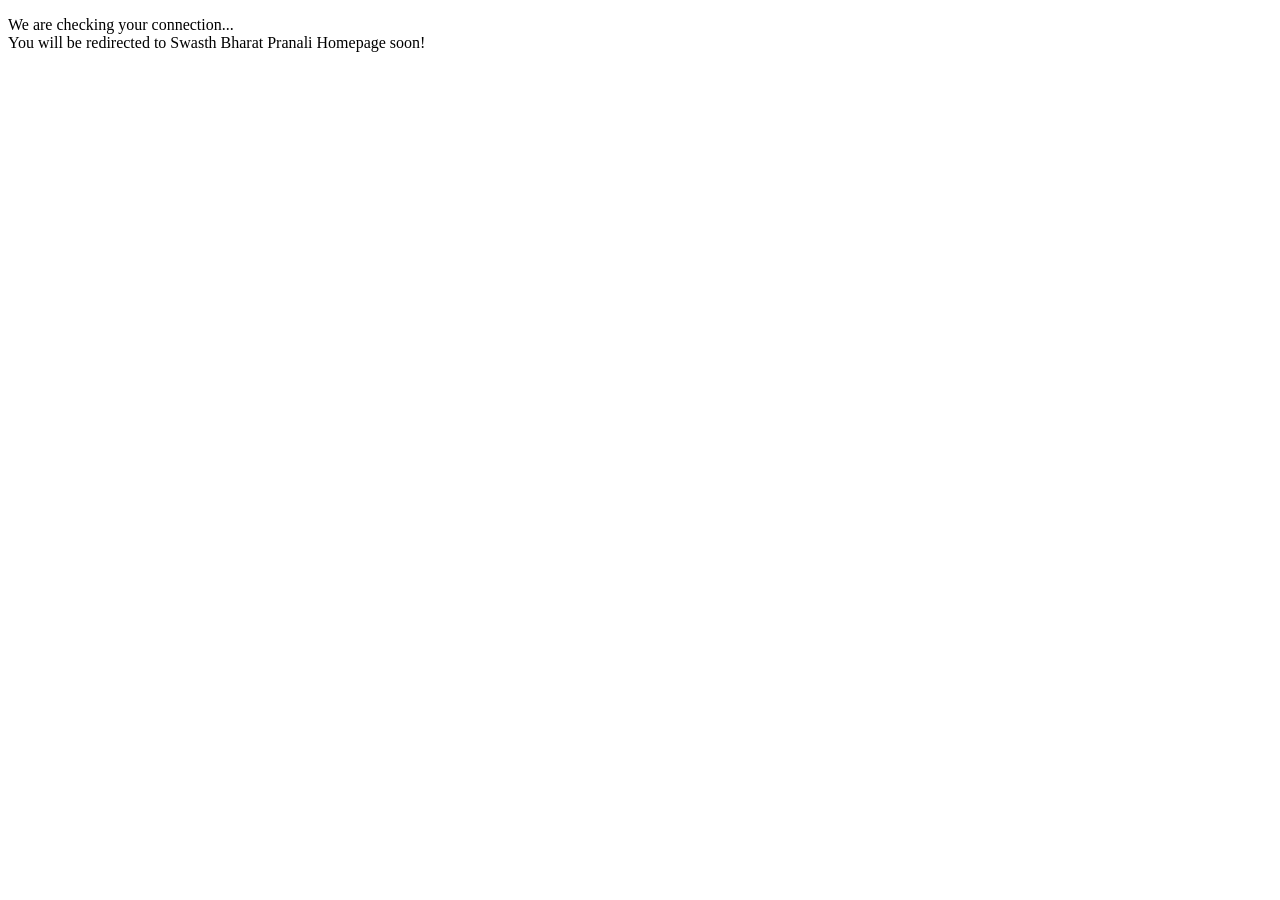
<file: index.html>
<!DOCTYPE html>
<html>
<head>
    <meta http-equiv="refresh" content="2; url='./H_Home.php'"/>
</head>
<body>
    <p>We are checking your connection...<br>You will be redirected to Swasth Bharat Pranali Homepage soon!</p>
</body>
</html>
</file>
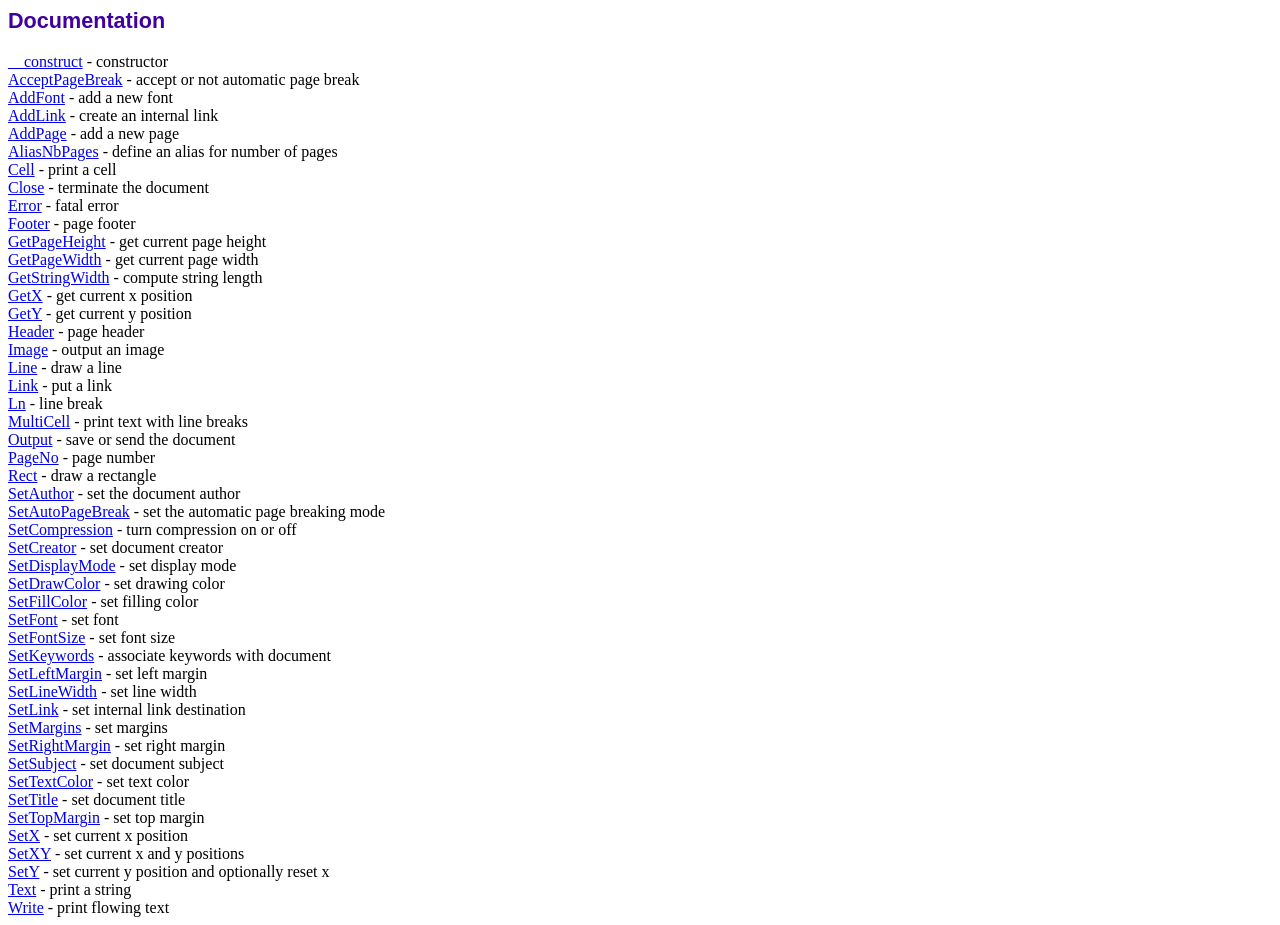
<file: fpdf/doc/index.htm>
<!DOCTYPE html PUBLIC "-//W3C//DTD HTML 4.01 Transitional//EN">
<html>
<head>
<meta http-equiv="Content-Type" content="text/html; charset=UTF-8">
<title>Documentation</title>
<link type="text/css" rel="stylesheet" href="../fpdf.css">
</head>
<body>
<h1>Documentation</h1>
<a href="__construct.htm">__construct</a> - constructor<br>
<a href="acceptpagebreak.htm">AcceptPageBreak</a> - accept or not automatic page break<br>
<a href="addfont.htm">AddFont</a> - add a new font<br>
<a href="addlink.htm">AddLink</a> - create an internal link<br>
<a href="addpage.htm">AddPage</a> - add a new page<br>
<a href="aliasnbpages.htm">AliasNbPages</a> - define an alias for number of pages<br>
<a href="cell.htm">Cell</a> - print a cell<br>
<a href="close.htm">Close</a> - terminate the document<br>
<a href="error.htm">Error</a> - fatal error<br>
<a href="footer.htm">Footer</a> - page footer<br>
<a href="getpageheight.htm">GetPageHeight</a> - get current page height<br>
<a href="getpagewidth.htm">GetPageWidth</a> - get current page width<br>
<a href="getstringwidth.htm">GetStringWidth</a> - compute string length<br>
<a href="getx.htm">GetX</a> - get current x position<br>
<a href="gety.htm">GetY</a> - get current y position<br>
<a href="header.htm">Header</a> - page header<br>
<a href="image.htm">Image</a> - output an image<br>
<a href="line.htm">Line</a> - draw a line<br>
<a href="link.htm">Link</a> - put a link<br>
<a href="ln.htm">Ln</a> - line break<br>
<a href="multicell.htm">MultiCell</a> - print text with line breaks<br>
<a href="output.htm">Output</a> - save or send the document<br>
<a href="pageno.htm">PageNo</a> - page number<br>
<a href="rect.htm">Rect</a> - draw a rectangle<br>
<a href="setauthor.htm">SetAuthor</a> - set the document author<br>
<a href="setautopagebreak.htm">SetAutoPageBreak</a> - set the automatic page breaking mode<br>
<a href="setcompression.htm">SetCompression</a> - turn compression on or off<br>
<a href="setcreator.htm">SetCreator</a> - set document creator<br>
<a href="setdisplaymode.htm">SetDisplayMode</a> - set display mode<br>
<a href="setdrawcolor.htm">SetDrawColor</a> - set drawing color<br>
<a href="setfillcolor.htm">SetFillColor</a> - set filling color<br>
<a href="setfont.htm">SetFont</a> - set font<br>
<a href="setfontsize.htm">SetFontSize</a> - set font size<br>
<a href="setkeywords.htm">SetKeywords</a> - associate keywords with document<br>
<a href="setleftmargin.htm">SetLeftMargin</a> - set left margin<br>
<a href="setlinewidth.htm">SetLineWidth</a> - set line width<br>
<a href="setlink.htm">SetLink</a> - set internal link destination<br>
<a href="setmargins.htm">SetMargins</a> - set margins<br>
<a href="setrightmargin.htm">SetRightMargin</a> - set right margin<br>
<a href="setsubject.htm">SetSubject</a> - set document subject<br>
<a href="settextcolor.htm">SetTextColor</a> - set text color<br>
<a href="settitle.htm">SetTitle</a> - set document title<br>
<a href="settopmargin.htm">SetTopMargin</a> - set top margin<br>
<a href="setx.htm">SetX</a> - set current x position<br>
<a href="setxy.htm">SetXY</a> - set current x and y positions<br>
<a href="sety.htm">SetY</a> - set current y position and optionally reset x<br>
<a href="text.htm">Text</a> - print a string<br>
<a href="write.htm">Write</a> - print flowing text<br>
</body>
</html>
</file>
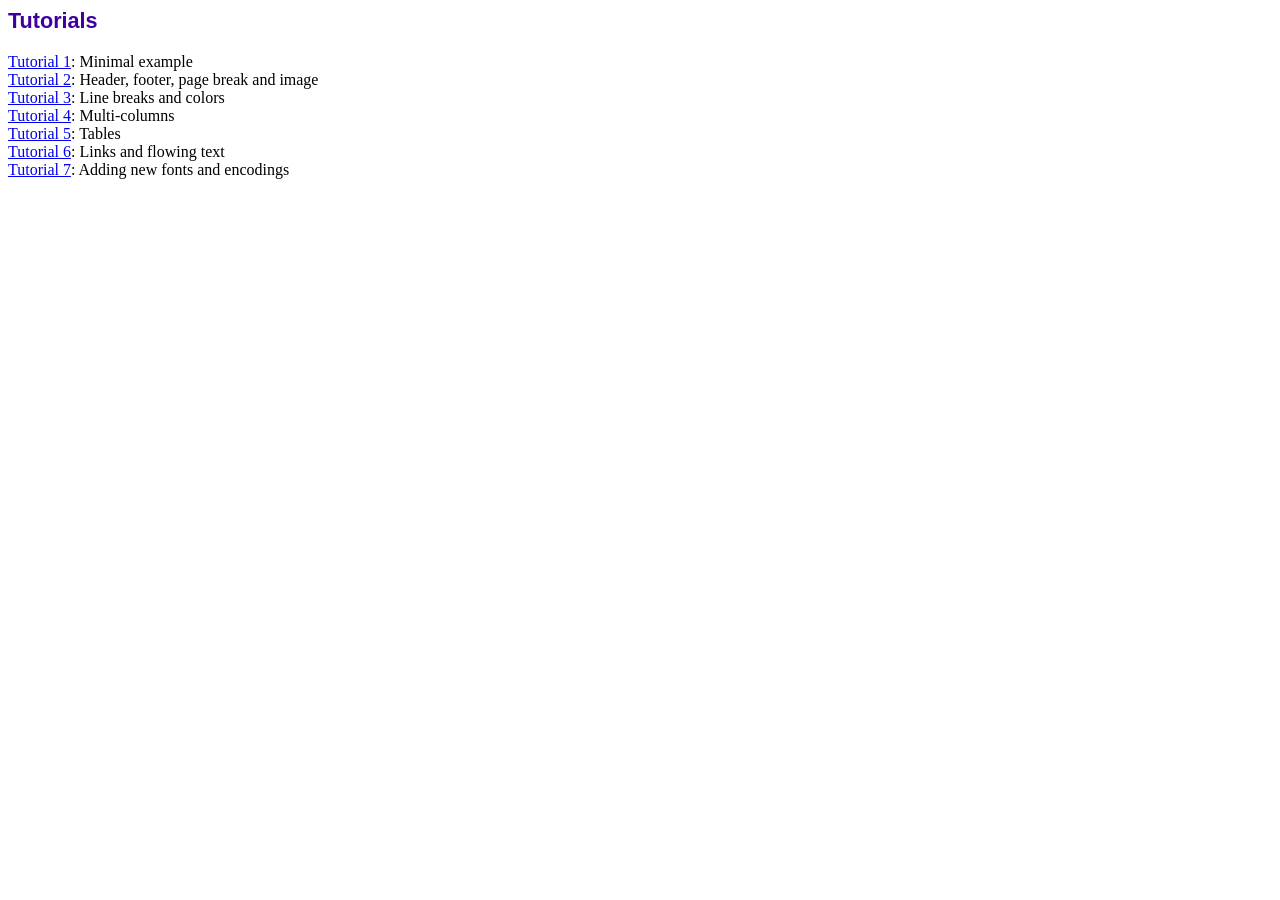
<file: fpdf/tutorial/index.htm>
<!DOCTYPE html PUBLIC "-//W3C//DTD HTML 4.01 Transitional//EN">
<html>
<head>
<meta http-equiv="Content-Type" content="text/html; charset=UTF-8">
<title>Tutorials</title>
<link type="text/css" rel="stylesheet" href="../fpdf.css">
</head>
<body>
<h1>Tutorials</h1>
<ul style="list-style-type:none; margin-left:0; padding-left:0">
<li><a href="tuto1.htm">Tutorial 1</a>: Minimal example</li>
<li><a href="tuto2.htm">Tutorial 2</a>: Header, footer, page break and image</li>
<li><a href="tuto3.htm">Tutorial 3</a>: Line breaks and colors</li>
<li><a href="tuto4.htm">Tutorial 4</a>: Multi-columns</li>
<li><a href="tuto5.htm">Tutorial 5</a>: Tables</li>
<li><a href="tuto6.htm">Tutorial 6</a>: Links and flowing text</li>
<li><a href="tuto7.htm">Tutorial 7</a>: Adding new fonts and encodings</li>
</ul>
</body>
</html>
</file>
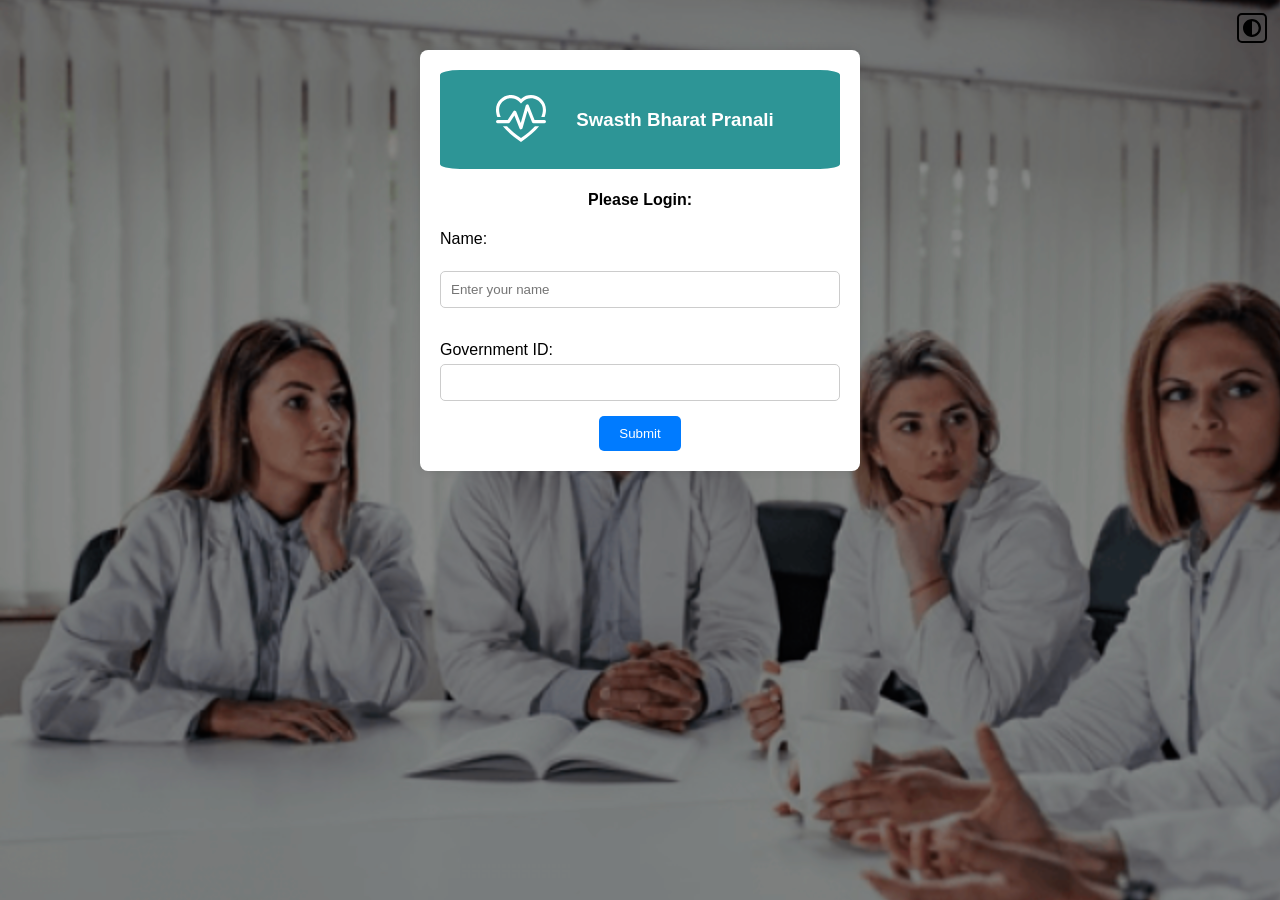
<file: GovernmentLogin.html>
<!DOCTYPE html>
<html lang="en">

<head>
  <meta charset="UTF-8">
  <meta name="viewport" content="width=device-width, initial-scale=1.0">
  <title>Government Login</title>
  <style>
    body {
      font-family: Arial, sans-serif;
      margin: 0;
      padding: 0;
      background-image: url(../images/GovernmentLoginBackground.png);
    }

    .container {
      width: 400px;
      margin: 50px auto;
      background-color: #fff;
      padding: 20px;
      border-radius: 8px;
      box-shadow: 0 0 10px rgba(0, 0, 0, 0.1);
    }

    h2 {
      text-align: center;
      margin-bottom: 20px;
    }

    form {
      text-align: left;
    }

    label {
      display: block;
      margin-bottom: 5px;
    }

    input[type="text"],
    input[type="number"] {
      width: 100%;
      padding: 10px;
      margin-bottom: 15px;
      border: 1px solid #ccc;
      border-radius: 5px;
      box-sizing: border-box;
    }

    button {
      padding: 10px 20px;
      background-color: #007bff;
      color: #fff;
      border: none;
      border-radius: 5px;
      cursor: pointer;
      transition: background-color 0.3s ease;
    }

    button:hover {
      background-color: green;
    }

    /* Darkmode */
    .darkmode .container {
      background-color: #1A1B1F;
      color: white;
    }

    .dark-mode-toggle {
      position: absolute;
      z-index: 100;
      top: 1em;
      right: 1em;
      color: var(--foreground);
      border: 2px solid currentColor;
      padding: 4px;
      background: transparent;
      cursor: pointer;
      border-radius: 5px;
      width: 30px;
      height: 30px;
    }
  </style>
</head>

<body>
  <div class="container">
    <button id="dark-mode-toggle" class="dark-mode-toggle">
      <svg width="100%" xmlns="http://www.w3.org/2000/svg" viewBox="0 0 496 496">
        <path fill="currentColor"
          d="M8,256C8,393,119,504,256,504S504,393,504,256,393,8,256,8,8,119,8,256ZM256,440V72a184,184,0,0,1,0,368Z"
          transform="translate(-8 -8)" />
      </svg>
    </button>
    <div class="mb-50"
      style="display:flex; justify-content: center; align-items: center; background-color: #2D9596; color: white; border-radius: 5%;">
      <svg xmlns="http://www.w3.org/2000/svg" width="70" height="50" fill="currentColor" class="bi bi-heart-pulse"
        viewBox="0 0 16 16" style="margin: 0px;">
        <path
          d="m8 2.748-.717-.737C5.6.281 2.514.878 1.4 3.053.918 3.995.78 5.323 1.508 7H.43c-2.128-5.697 4.165-8.83 7.394-5.857q.09.083.176.171a3 3 0 0 1 .176-.17c3.23-2.974 9.522.159 7.394 5.856h-1.078c.728-1.677.59-3.005.108-3.947C13.486.878 10.4.28 8.717 2.01zM2.212 10h1.315C4.593 11.183 6.05 12.458 8 13.795c1.949-1.337 3.407-2.612 4.473-3.795h1.315c-1.265 1.566-3.14 3.25-5.788 5-2.648-1.75-4.523-3.434-5.788-5" />
        <path
          d="M10.464 3.314a.5.5 0 0 0-.945.049L7.921 8.956 6.464 5.314a.5.5 0 0 0-.88-.091L3.732 8H.5a.5.5 0 0 0 0 1H4a.5.5 0 0 0 .416-.223l1.473-2.209 1.647 4.118a.5.5 0 0 0 .945-.049l1.598-5.593 1.457 3.642A.5.5 0 0 0 12 9h3.5a.5.5 0 0 0 0-1h-3.162z" />
      </svg>
      <h3 style="text-align: center; padding: 20px;">Swasth Bharat Pranali</h3>
    </div>
    <center>
      <h4 class="my-3 fw-normal">Please Login:</h4>
    </center>
    <form id="loginForm" action="" method="get">
      <label for="phone">Name:</label><br>
      <input type="text" id="name" name="name" placeholder="Enter your name"><br><br>

      <label for="GID">Government ID:</label>
      <input type="number" id="GID" maxlength="12"
        oninput="javascript: if (this.value.length > this.maxLength) this.value = this.value.slice(0, this.maxLength);">

      <center>
        <button type="submit">Submit</button>
      </center>
    </form>
  </div>

  <script>
    // check for saved 'darkMode' in localStorage
    let darkMode = localStorage.getItem('darkMode');

    const darkModeToggle = document.querySelector('#dark-mode-toggle');

    const enableDarkMode = () => {
      // 1. Add the class to the body
      document.body.classList.add('darkmode');
      // 2. Update darkMode in localStorage
      localStorage.setItem('darkMode', 'enabled');
    }

    const disableDarkMode = () => {
      // 1. Remove the class from the body
      document.body.classList.remove('darkmode');
      // 2. Update darkMode in localStorage 
      localStorage.setItem('darkMode', null);
    }

    // If the user already visited and enabled darkMode
    // start things off with it on
    if (darkMode === 'enabled') {
      enableDarkMode();
    }

    // When someone clicks the button
    darkModeToggle.addEventListener('click', () => {
      // get their darkMode setting
      darkMode = localStorage.getItem('darkMode');

      // if it not current enabled, enable it
      if (darkMode !== 'enabled') {
        enableDarkMode();
        // if it has been enabled, turn it off  
      } else {
        disableDarkMode();
      }
    });
  </script>

</body>

</html>
</file>
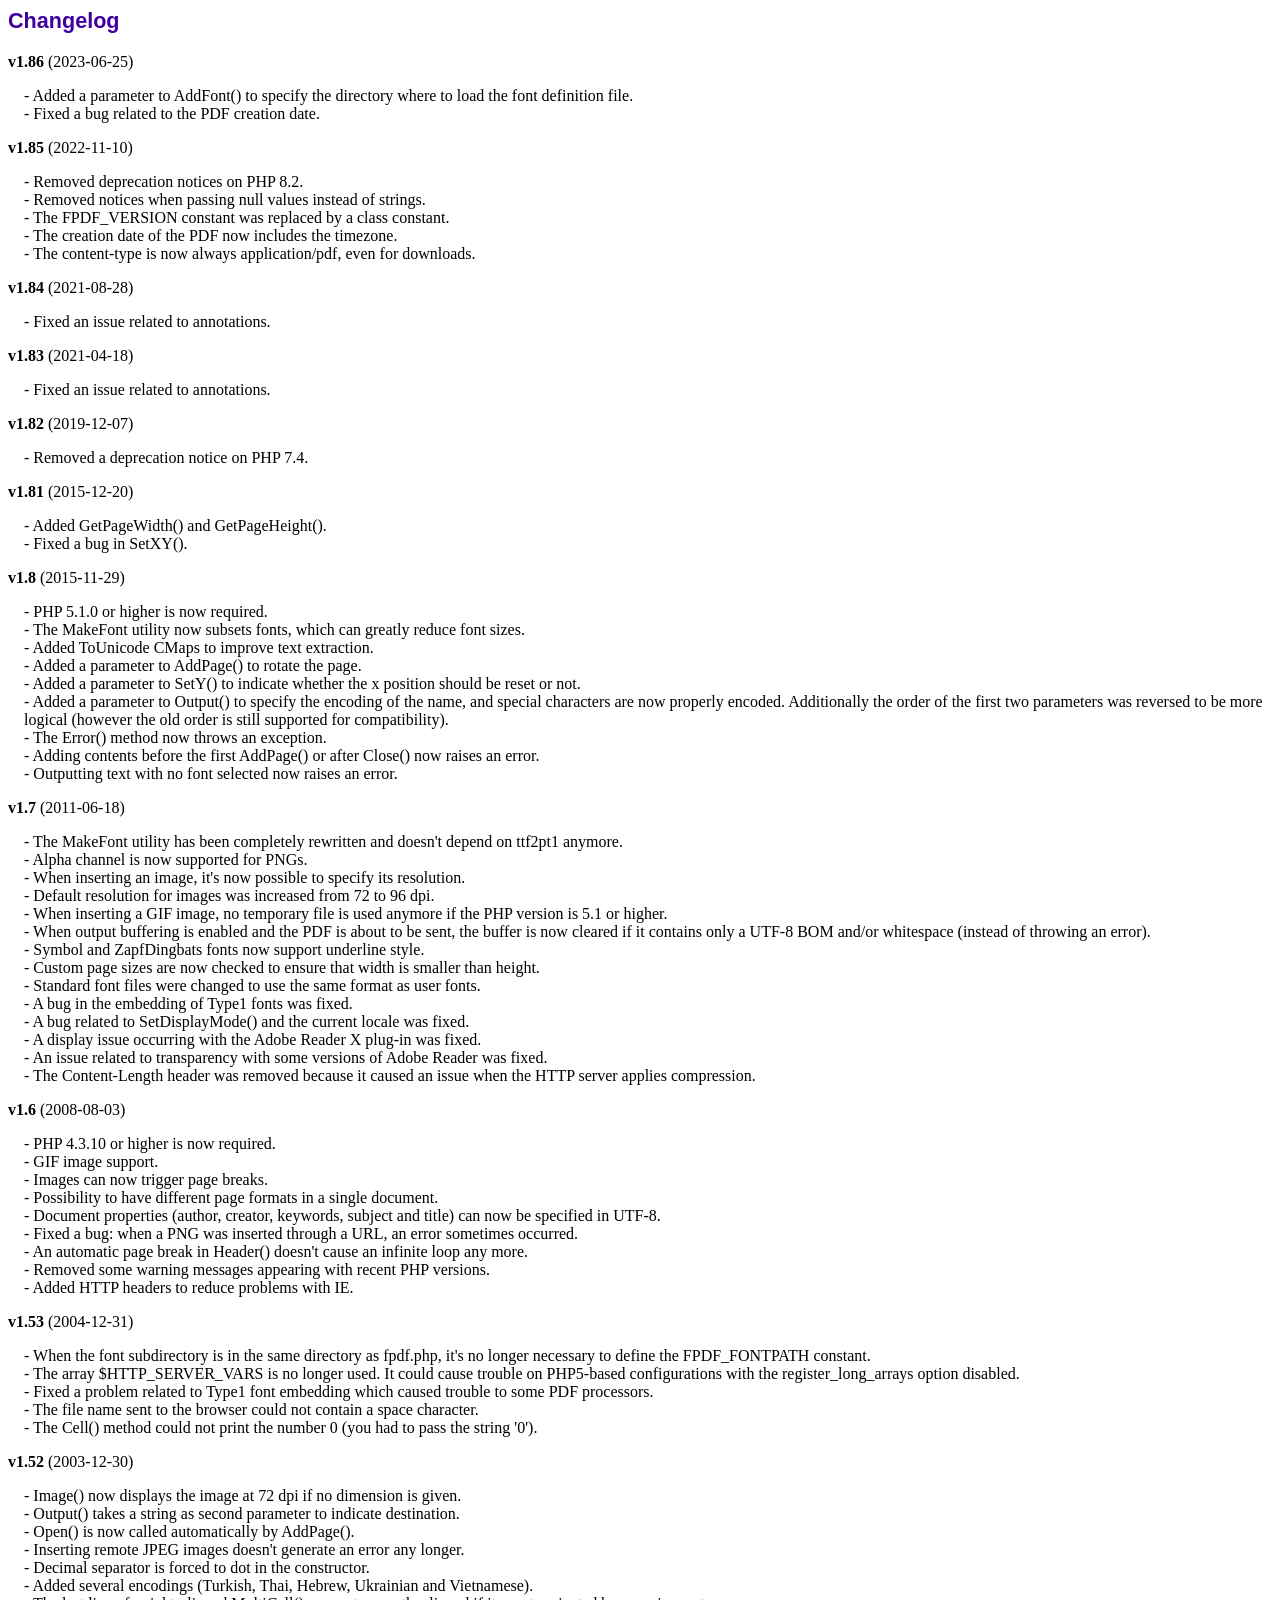
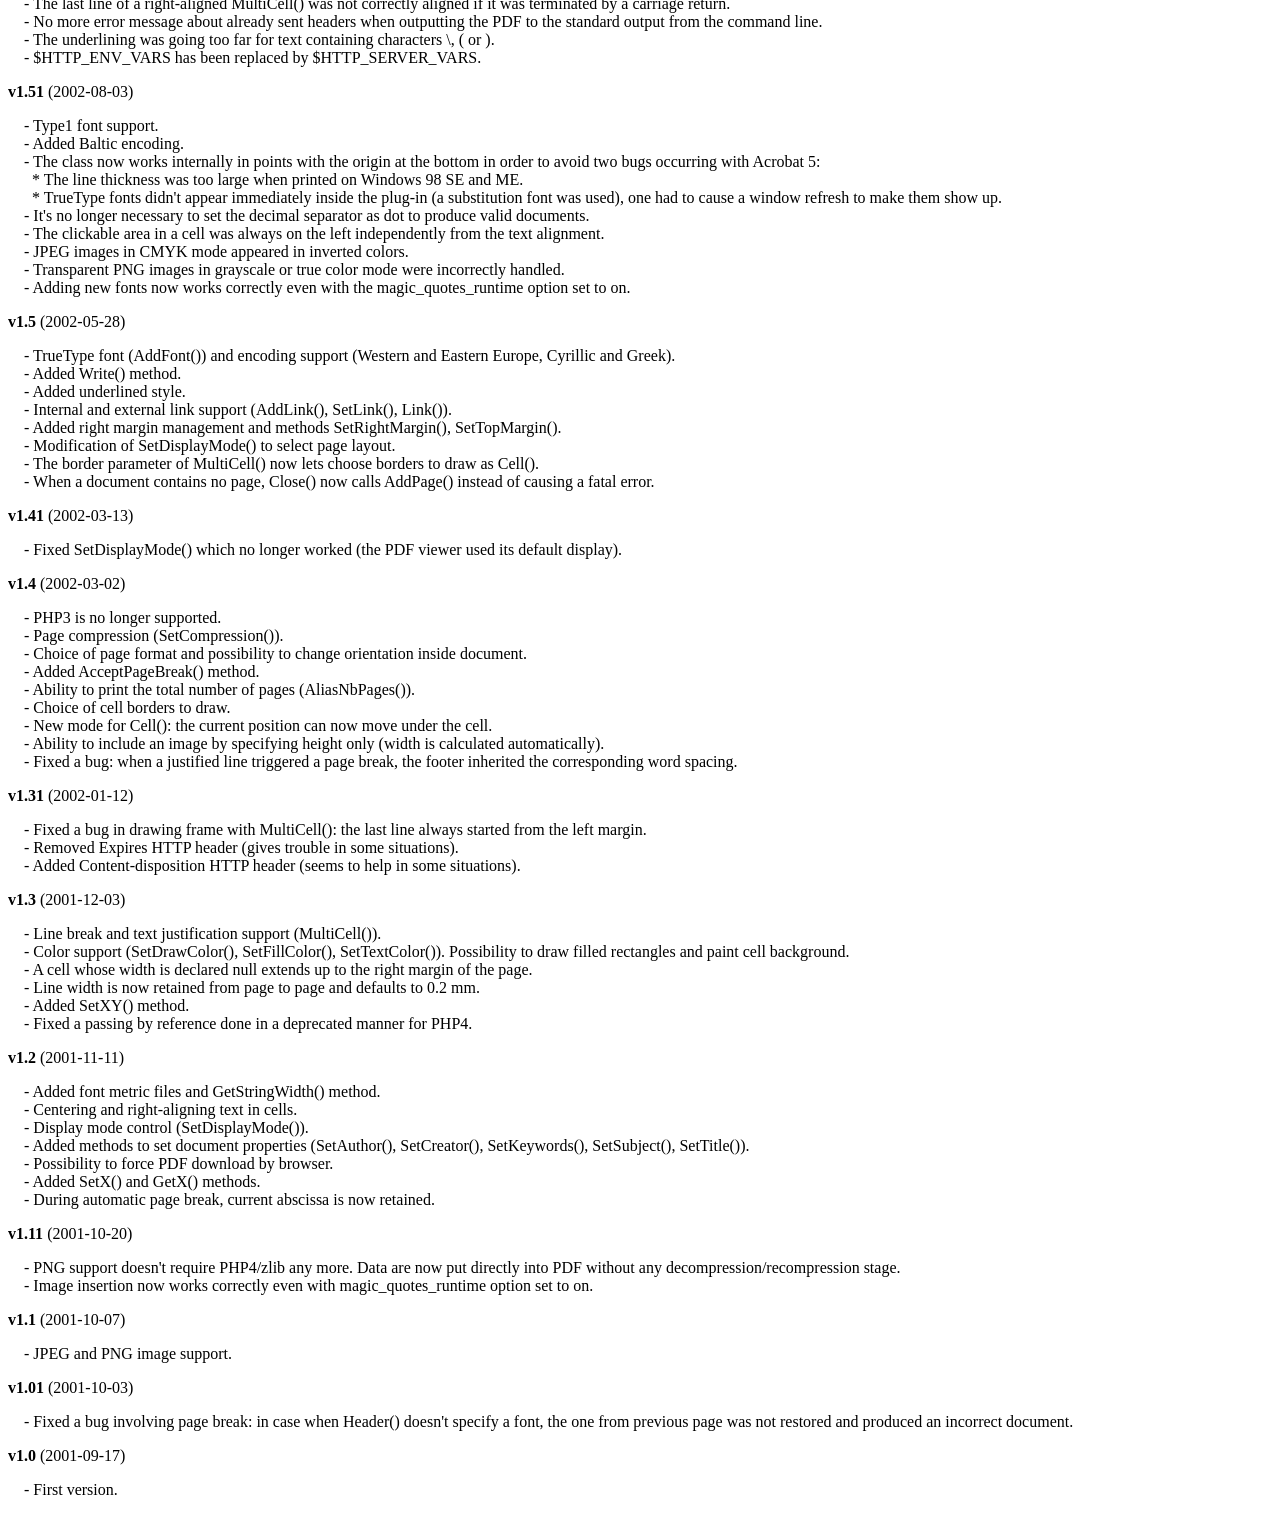
<file: fpdf/changelog.htm>
<!DOCTYPE html PUBLIC "-//W3C//DTD HTML 4.01 Transitional//EN">
<html>
<head>
<meta http-equiv="Content-Type" content="text/html; charset=UTF-8">
<title>Changelog</title>
<link type="text/css" rel="stylesheet" href="fpdf.css">
<style type="text/css">
dd {margin:1em 0 1em 1em}
</style>
</head>
<body>
<h1>Changelog</h1>
<dl>
<dt><strong>v1.86</strong> (2023-06-25)</dt>
<dd>
- Added a parameter to AddFont() to specify the directory where to load the font definition file.<br>
- Fixed a bug related to the PDF creation date.<br>
</dd>
<dt><strong>v1.85</strong> (2022-11-10)</dt>
<dd>
- Removed deprecation notices on PHP 8.2.<br>
- Removed notices when passing null values instead of strings.<br>
- The FPDF_VERSION constant was replaced by a class constant.<br>
- The creation date of the PDF now includes the timezone.<br>
- The content-type is now always application/pdf, even for downloads.<br>
</dd>
<dt><strong>v1.84</strong> (2021-08-28)</dt>
<dd>
- Fixed an issue related to annotations.<br>
</dd>
<dt><strong>v1.83</strong> (2021-04-18)</dt>
<dd>
- Fixed an issue related to annotations.<br>
</dd>
<dt><strong>v1.82</strong> (2019-12-07)</dt>
<dd>
- Removed a deprecation notice on PHP 7.4.<br>
</dd>
<dt><strong>v1.81</strong> (2015-12-20)</dt>
<dd>
- Added GetPageWidth() and GetPageHeight().<br>
- Fixed a bug in SetXY().<br>
</dd>
<dt><strong>v1.8</strong> (2015-11-29)</dt>
<dd>
- PHP 5.1.0 or higher is now required.<br>
- The MakeFont utility now subsets fonts, which can greatly reduce font sizes.<br>
- Added ToUnicode CMaps to improve text extraction.<br>
- Added a parameter to AddPage() to rotate the page.<br>
- Added a parameter to SetY() to indicate whether the x position should be reset or not.<br>
- Added a parameter to Output() to specify the encoding of the name, and special characters are now properly encoded. Additionally the order of the first two parameters was reversed to be more logical (however the old order is still supported for compatibility).<br>
- The Error() method now throws an exception.<br>
- Adding contents before the first AddPage() or after Close() now raises an error.<br>
- Outputting text with no font selected now raises an error.<br>
</dd>
<dt><strong>v1.7</strong> (2011-06-18)</dt>
<dd>
- The MakeFont utility has been completely rewritten and doesn't depend on ttf2pt1 anymore.<br>
- Alpha channel is now supported for PNGs.<br>
- When inserting an image, it's now possible to specify its resolution.<br>
- Default resolution for images was increased from 72 to 96 dpi.<br>
- When inserting a GIF image, no temporary file is used anymore if the PHP version is 5.1 or higher.<br>
- When output buffering is enabled and the PDF is about to be sent, the buffer is now cleared if it contains only a UTF-8 BOM and/or whitespace (instead of throwing an error).<br>
- Symbol and ZapfDingbats fonts now support underline style.<br>
- Custom page sizes are now checked to ensure that width is smaller than height.<br>
- Standard font files were changed to use the same format as user fonts.<br>
- A bug in the embedding of Type1 fonts was fixed.<br>
- A bug related to SetDisplayMode() and the current locale was fixed.<br>
- A display issue occurring with the Adobe Reader X plug-in was fixed.<br>
- An issue related to transparency with some versions of Adobe Reader was fixed.<br>
- The Content-Length header was removed because it caused an issue when the HTTP server applies compression.<br>
</dd>
<dt><strong>v1.6</strong> (2008-08-03)</dt>
<dd>
- PHP 4.3.10 or higher is now required.<br>
- GIF image support.<br>
- Images can now trigger page breaks.<br>
- Possibility to have different page formats in a single document.<br>
- Document properties (author, creator, keywords, subject and title) can now be specified in UTF-8.<br>
- Fixed a bug: when a PNG was inserted through a URL, an error sometimes occurred.<br>
- An automatic page break in Header() doesn't cause an infinite loop any more.<br>
- Removed some warning messages appearing with recent PHP versions.<br>
- Added HTTP headers to reduce problems with IE.<br>
</dd>
<dt><strong>v1.53</strong> (2004-12-31)</dt>
<dd>
- When the font subdirectory is in the same directory as fpdf.php, it's no longer necessary to define the FPDF_FONTPATH constant.<br>
- The array $HTTP_SERVER_VARS is no longer used. It could cause trouble on PHP5-based configurations with the register_long_arrays option disabled.<br>
- Fixed a problem related to Type1 font embedding which caused trouble to some PDF processors.<br>
- The file name sent to the browser could not contain a space character.<br>
- The Cell() method could not print the number 0 (you had to pass the string '0').<br>
</dd>
<dt><strong>v1.52</strong> (2003-12-30)</dt>
<dd>
- Image() now displays the image at 72 dpi if no dimension is given.<br>
- Output() takes a string as second parameter to indicate destination.<br>
- Open() is now called automatically by AddPage().<br>
- Inserting remote JPEG images doesn't generate an error any longer.<br>
- Decimal separator is forced to dot in the constructor.<br>
- Added several encodings (Turkish, Thai, Hebrew, Ukrainian and Vietnamese).<br>
- The last line of a right-aligned MultiCell() was not correctly aligned if it was terminated by a carriage return.<br>
- No more error message about already sent headers when outputting the PDF to the standard output from the command line.<br>
- The underlining was going too far for text containing characters \, ( or ).<br>
- $HTTP_ENV_VARS has been replaced by $HTTP_SERVER_VARS.<br>
</dd>
<dt><strong>v1.51</strong> (2002-08-03)</dt>
<dd>
- Type1 font support.<br>
- Added Baltic encoding.<br>
- The class now works internally in points with the origin at the bottom in order to avoid two bugs occurring with Acrobat 5:<br>&nbsp;&nbsp;* The line thickness was too large when printed on Windows 98 SE and ME.<br>&nbsp;&nbsp;* TrueType fonts didn't appear immediately inside the plug-in (a substitution font was used), one had to cause a window refresh to make them show up.<br>
- It's no longer necessary to set the decimal separator as dot to produce valid documents.<br>
- The clickable area in a cell was always on the left independently from the text alignment.<br>
- JPEG images in CMYK mode appeared in inverted colors.<br>
- Transparent PNG images in grayscale or true color mode were incorrectly handled.<br>
- Adding new fonts now works correctly even with the magic_quotes_runtime option set to on.<br>
</dd>
<dt><strong>v1.5</strong> (2002-05-28)</dt>
<dd>
- TrueType font (AddFont()) and encoding support (Western and Eastern Europe, Cyrillic and Greek).<br>
- Added Write() method.<br>
- Added underlined style.<br>
- Internal and external link support (AddLink(), SetLink(), Link()).<br>
- Added right margin management and methods SetRightMargin(), SetTopMargin().<br>
- Modification of SetDisplayMode() to select page layout.<br>
- The border parameter of MultiCell() now lets choose borders to draw as Cell().<br>
- When a document contains no page, Close() now calls AddPage() instead of causing a fatal error.<br>
</dd>
<dt><strong>v1.41</strong> (2002-03-13)</dt>
<dd>
- Fixed SetDisplayMode() which no longer worked (the PDF viewer used its default display).<br>
</dd>
<dt><strong>v1.4</strong> (2002-03-02)</dt>
<dd>
- PHP3 is no longer supported.<br>
- Page compression (SetCompression()).<br>
- Choice of page format and possibility to change orientation inside document.<br>
- Added AcceptPageBreak() method.<br>
- Ability to print the total number of pages (AliasNbPages()).<br>
- Choice of cell borders to draw.<br>
- New mode for Cell(): the current position can now move under the cell.<br>
- Ability to include an image by specifying height only (width is calculated automatically).<br>
- Fixed a bug: when a justified line triggered a page break, the footer inherited the corresponding word spacing.<br>
</dd>
<dt><strong>v1.31</strong> (2002-01-12)</dt>
<dd>
- Fixed a bug in drawing frame with MultiCell(): the last line always started from the left margin.<br>
- Removed Expires HTTP header (gives trouble in some situations).<br>
- Added Content-disposition HTTP header (seems to help in some situations).<br>
</dd>
<dt><strong>v1.3</strong> (2001-12-03)</dt>
<dd>
- Line break and text justification support (MultiCell()).<br>
- Color support (SetDrawColor(), SetFillColor(), SetTextColor()). Possibility to draw filled rectangles and paint cell background.<br>
- A cell whose width is declared null extends up to the right margin of the page.<br>
- Line width is now retained from page to page and defaults to 0.2 mm.<br>
- Added SetXY() method.<br>
- Fixed a passing by reference done in a deprecated manner for PHP4.<br>
</dd>
<dt><strong>v1.2</strong> (2001-11-11)</dt>
<dd>
- Added font metric files and GetStringWidth() method.<br>
- Centering and right-aligning text in cells.<br>
- Display mode control (SetDisplayMode()).<br>
- Added methods to set document properties (SetAuthor(), SetCreator(), SetKeywords(), SetSubject(), SetTitle()).<br>
- Possibility to force PDF download by browser.<br>
- Added SetX() and GetX() methods.<br>
- During automatic page break, current abscissa is now retained.<br>
</dd>
<dt><strong>v1.11</strong> (2001-10-20)</dt>
<dd>
- PNG support doesn't require PHP4/zlib any more. Data are now put directly into PDF without any decompression/recompression stage.<br>
- Image insertion now works correctly even with magic_quotes_runtime option set to on.<br>
</dd>
<dt><strong>v1.1</strong> (2001-10-07)</dt>
<dd>
- JPEG and PNG image support.<br>
</dd>
<dt><strong>v1.01</strong> (2001-10-03)</dt>
<dd>
- Fixed a bug involving page break: in case when Header() doesn't specify a font, the one from previous page was not restored and produced an incorrect document.<br>
</dd>
<dt><strong>v1.0</strong> (2001-09-17)</dt>
<dd>
- First version.<br>
</dd>
</dl>
</body>
</html>
</file>
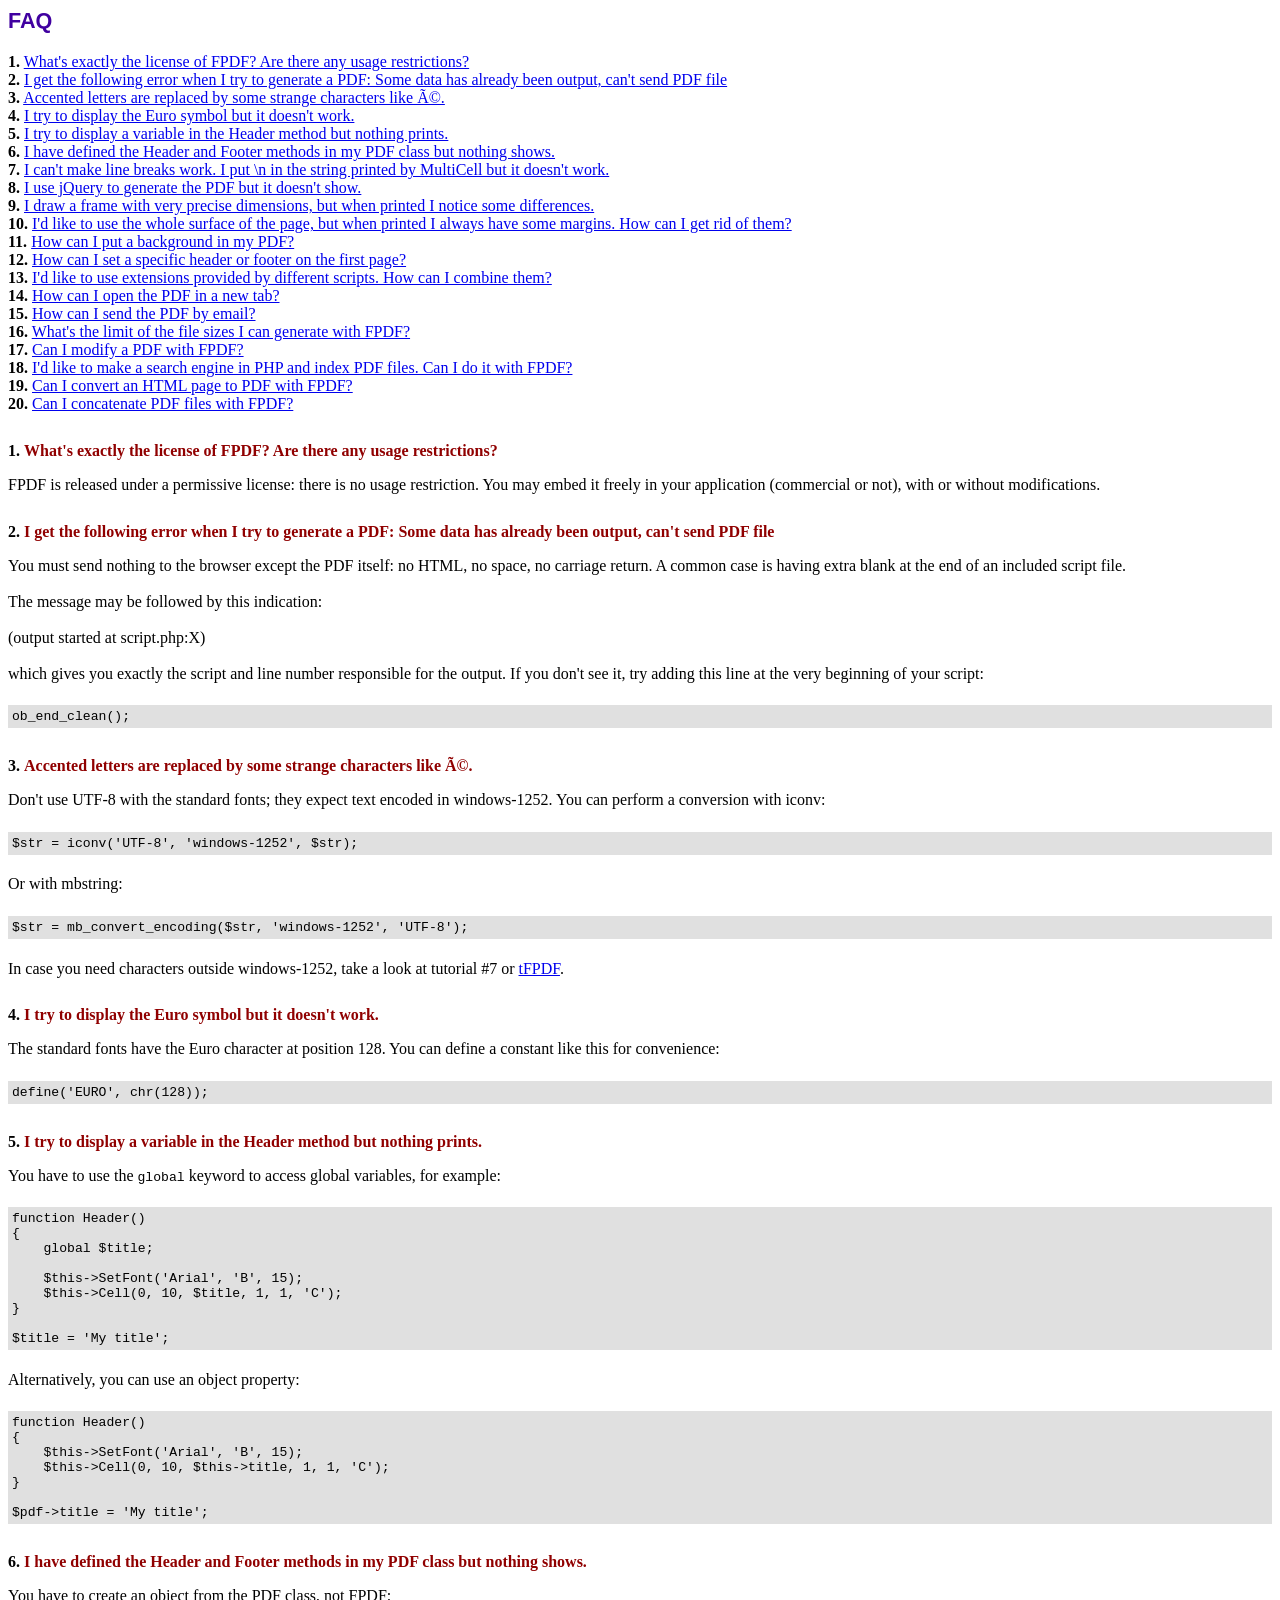
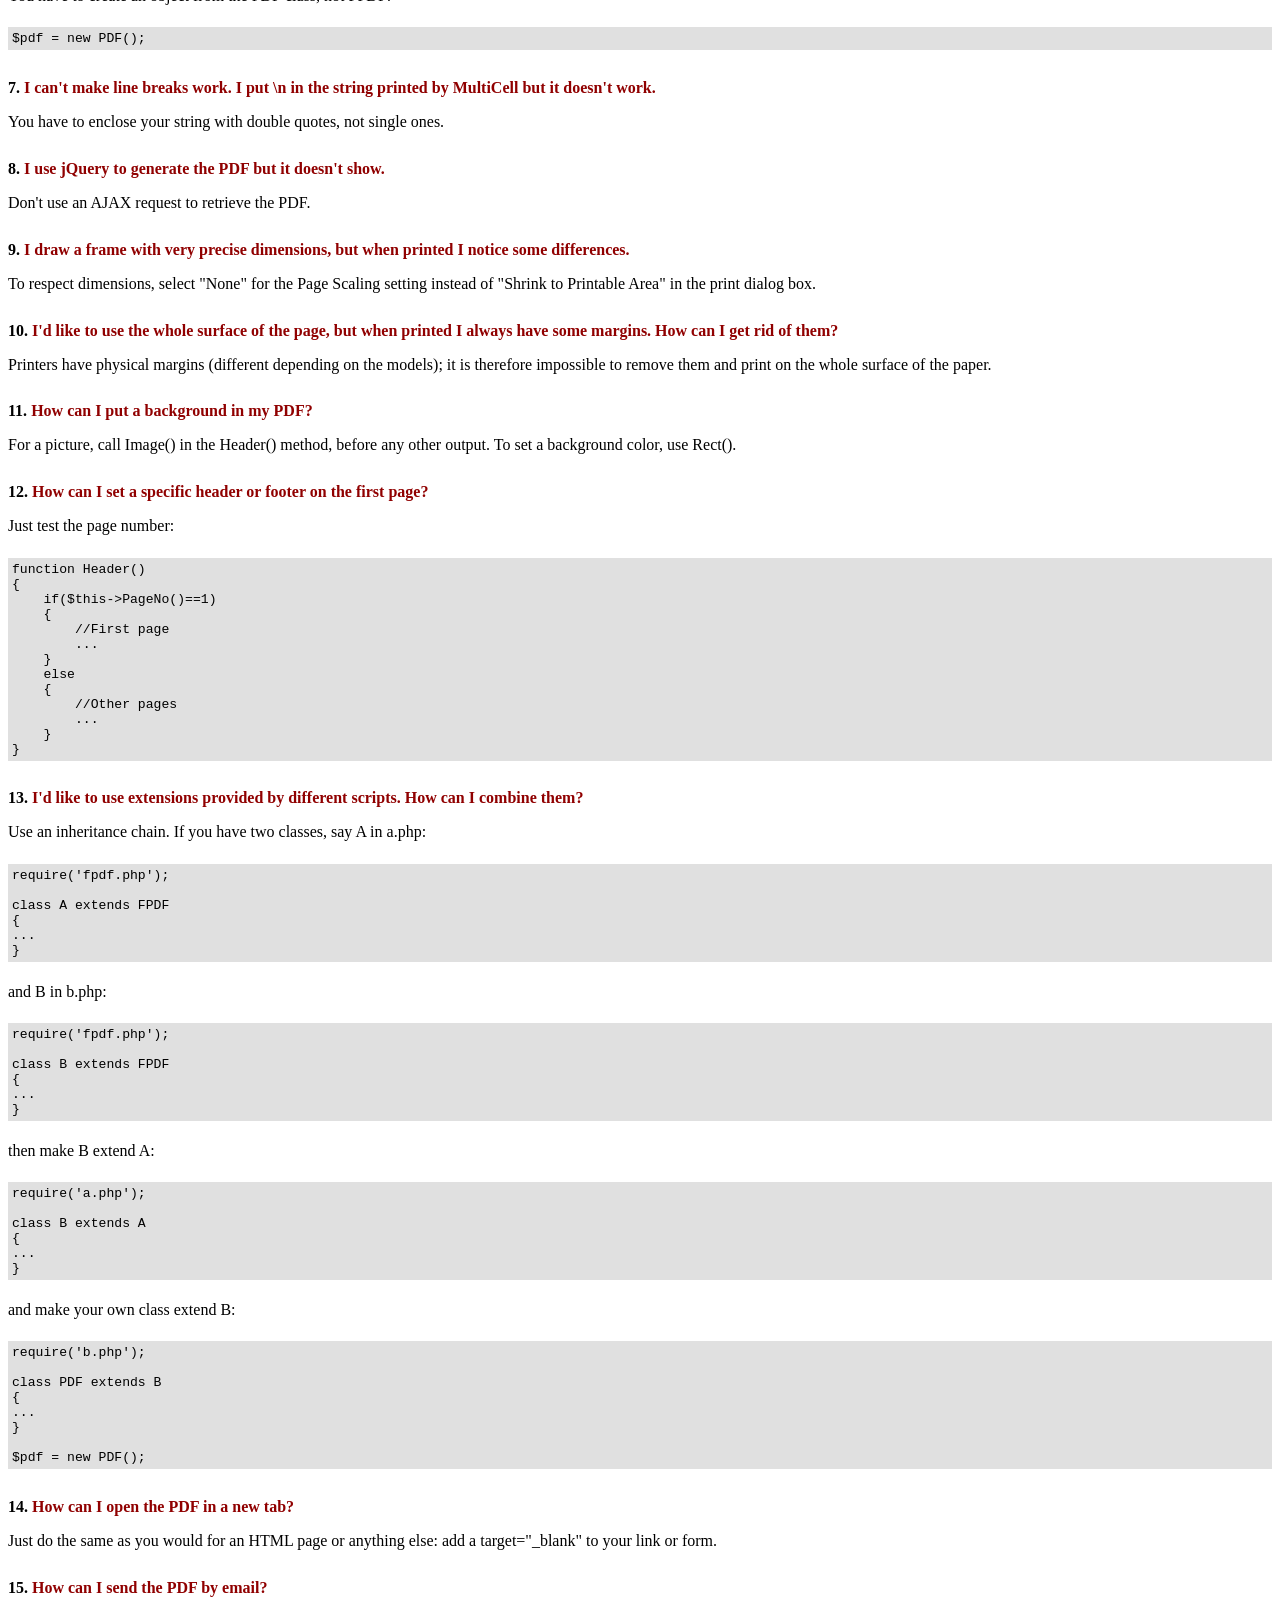
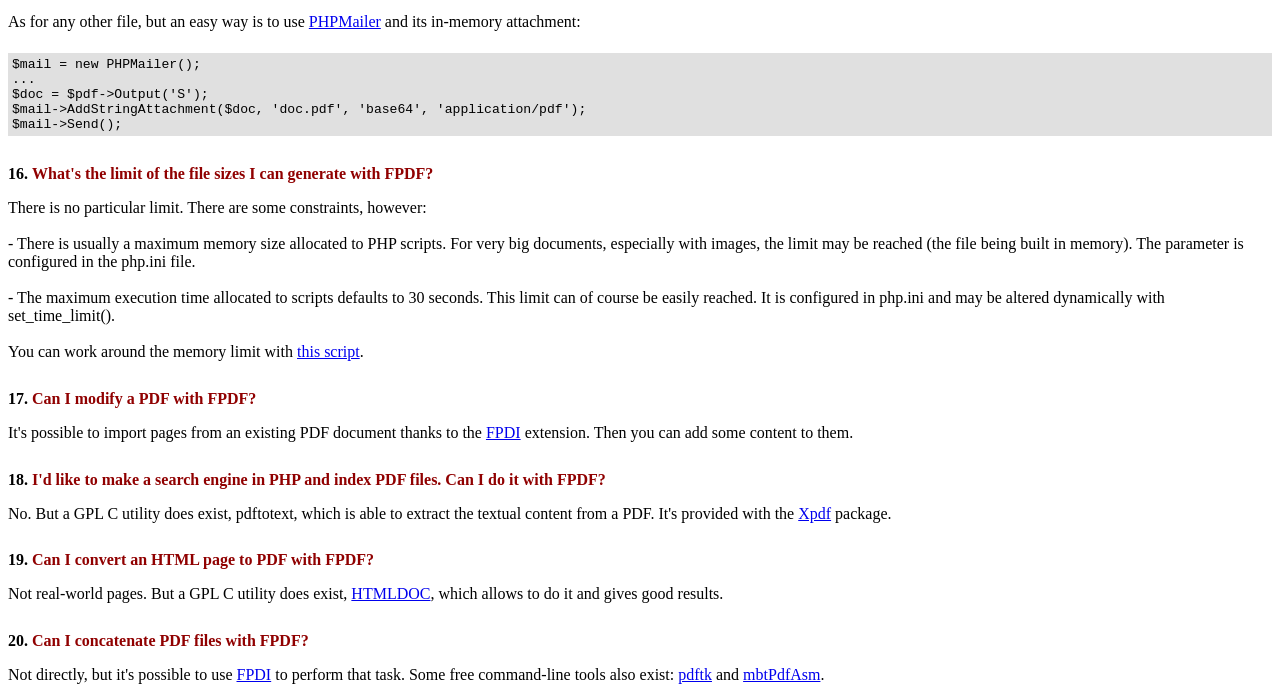
<file: fpdf/FAQ.htm>
<!DOCTYPE html PUBLIC "-//W3C//DTD HTML 4.01 Transitional//EN">
<html>
<head>
<meta http-equiv="Content-Type" content="text/html; charset=UTF-8">
<title>FAQ</title>
<link type="text/css" rel="stylesheet" href="fpdf.css">
<style type="text/css">
ul {list-style-type:none; margin:0; padding:0}
ul#answers li {margin-top:1.8em}
.question {font-weight:bold; color:#900000}
</style>
</head>
<body>
<h1>FAQ</h1>
<ul>
<li><b>1.</b> <a href='#q1'>What's exactly the license of FPDF? Are there any usage restrictions?</a></li>
<li><b>2.</b> <a href='#q2'>I get the following error when I try to generate a PDF: Some data has already been output, can't send PDF file</a></li>
<li><b>3.</b> <a href='#q3'>Accented letters are replaced by some strange characters like Ã©.</a></li>
<li><b>4.</b> <a href='#q4'>I try to display the Euro symbol but it doesn't work.</a></li>
<li><b>5.</b> <a href='#q5'>I try to display a variable in the Header method but nothing prints.</a></li>
<li><b>6.</b> <a href='#q6'>I have defined the Header and Footer methods in my PDF class but nothing shows.</a></li>
<li><b>7.</b> <a href='#q7'>I can't make line breaks work. I put \n in the string printed by MultiCell but it doesn't work.</a></li>
<li><b>8.</b> <a href='#q8'>I use jQuery to generate the PDF but it doesn't show.</a></li>
<li><b>9.</b> <a href='#q9'>I draw a frame with very precise dimensions, but when printed I notice some differences.</a></li>
<li><b>10.</b> <a href='#q10'>I'd like to use the whole surface of the page, but when printed I always have some margins. How can I get rid of them?</a></li>
<li><b>11.</b> <a href='#q11'>How can I put a background in my PDF?</a></li>
<li><b>12.</b> <a href='#q12'>How can I set a specific header or footer on the first page?</a></li>
<li><b>13.</b> <a href='#q13'>I'd like to use extensions provided by different scripts. How can I combine them?</a></li>
<li><b>14.</b> <a href='#q14'>How can I open the PDF in a new tab?</a></li>
<li><b>15.</b> <a href='#q15'>How can I send the PDF by email?</a></li>
<li><b>16.</b> <a href='#q16'>What's the limit of the file sizes I can generate with FPDF?</a></li>
<li><b>17.</b> <a href='#q17'>Can I modify a PDF with FPDF?</a></li>
<li><b>18.</b> <a href='#q18'>I'd like to make a search engine in PHP and index PDF files. Can I do it with FPDF?</a></li>
<li><b>19.</b> <a href='#q19'>Can I convert an HTML page to PDF with FPDF?</a></li>
<li><b>20.</b> <a href='#q20'>Can I concatenate PDF files with FPDF?</a></li>
</ul>

<ul id='answers'>
<li id='q1'>
<p><b>1.</b> <span class='question'>What's exactly the license of FPDF? Are there any usage restrictions?</span></p>
FPDF is released under a permissive license: there is no usage restriction. You may embed it
freely in your application (commercial or not), with or without modifications.
</li>

<li id='q2'>
<p><b>2.</b> <span class='question'>I get the following error when I try to generate a PDF: Some data has already been output, can't send PDF file</span></p>
You must send nothing to the browser except the PDF itself: no HTML, no space, no carriage return. A common
case is having extra blank at the end of an included script file.<br>
<br>
The message may be followed by this indication:<br>
<br>
(output started at script.php:X)<br>
<br>
which gives you exactly the script and line number responsible for the output. If you don't see it,
try adding this line at the very beginning of your script:
<div class="doc-source">
<pre><code>ob_end_clean();</code></pre>
</div>
</li>

<li id='q3'>
<p><b>3.</b> <span class='question'>Accented letters are replaced by some strange characters like Ã©.</span></p>
Don't use UTF-8 with the standard fonts; they expect text encoded in windows-1252.
You can perform a conversion with iconv:
<div class="doc-source">
<pre><code>$str = iconv('UTF-8', 'windows-1252', $str);</code></pre>
</div>
Or with mbstring:
<div class="doc-source">
<pre><code>$str = mb_convert_encoding($str, 'windows-1252', 'UTF-8');</code></pre>
</div>
In case you need characters outside windows-1252, take a look at tutorial #7 or
<a href="http://www.fpdf.org/?go=script&amp;id=92" target="_blank">tFPDF</a>.
</li>

<li id='q4'>
<p><b>4.</b> <span class='question'>I try to display the Euro symbol but it doesn't work.</span></p>
The standard fonts have the Euro character at position 128. You can define a constant like this
for convenience:
<div class="doc-source">
<pre><code>define('EURO', chr(128));</code></pre>
</div>
</li>

<li id='q5'>
<p><b>5.</b> <span class='question'>I try to display a variable in the Header method but nothing prints.</span></p>
You have to use the <code>global</code> keyword to access global variables, for example:
<div class="doc-source">
<pre><code>function Header()
{
    global $title;

    $this-&gt;SetFont('Arial', 'B', 15);
    $this-&gt;Cell(0, 10, $title, 1, 1, 'C');
}

$title = 'My title';</code></pre>
</div>
Alternatively, you can use an object property:
<div class="doc-source">
<pre><code>function Header()
{
    $this-&gt;SetFont('Arial', 'B', 15);
    $this-&gt;Cell(0, 10, $this-&gt;title, 1, 1, 'C');
}

$pdf-&gt;title = 'My title';</code></pre>
</div>
</li>

<li id='q6'>
<p><b>6.</b> <span class='question'>I have defined the Header and Footer methods in my PDF class but nothing shows.</span></p>
You have to create an object from the PDF class, not FPDF:
<div class="doc-source">
<pre><code>$pdf = new PDF();</code></pre>
</div>
</li>

<li id='q7'>
<p><b>7.</b> <span class='question'>I can't make line breaks work. I put \n in the string printed by MultiCell but it doesn't work.</span></p>
You have to enclose your string with double quotes, not single ones.
</li>

<li id='q8'>
<p><b>8.</b> <span class='question'>I use jQuery to generate the PDF but it doesn't show.</span></p>
Don't use an AJAX request to retrieve the PDF.
</li>

<li id='q9'>
<p><b>9.</b> <span class='question'>I draw a frame with very precise dimensions, but when printed I notice some differences.</span></p>
To respect dimensions, select "None" for the Page Scaling setting instead of "Shrink to Printable Area" in the print dialog box.
</li>

<li id='q10'>
<p><b>10.</b> <span class='question'>I'd like to use the whole surface of the page, but when printed I always have some margins. How can I get rid of them?</span></p>
Printers have physical margins (different depending on the models); it is therefore impossible to remove
them and print on the whole surface of the paper.
</li>

<li id='q11'>
<p><b>11.</b> <span class='question'>How can I put a background in my PDF?</span></p>
For a picture, call Image() in the Header() method, before any other output. To set a background color, use Rect().
</li>

<li id='q12'>
<p><b>12.</b> <span class='question'>How can I set a specific header or footer on the first page?</span></p>
Just test the page number:
<div class="doc-source">
<pre><code>function Header()
{
    if($this-&gt;PageNo()==1)
    {
        //First page
        ...
    }
    else
    {
        //Other pages
        ...
    }
}</code></pre>
</div>
</li>

<li id='q13'>
<p><b>13.</b> <span class='question'>I'd like to use extensions provided by different scripts. How can I combine them?</span></p>
Use an inheritance chain. If you have two classes, say A in a.php:
<div class="doc-source">
<pre><code>require('fpdf.php');

class A extends FPDF
{
...
}</code></pre>
</div>
and B in b.php:
<div class="doc-source">
<pre><code>require('fpdf.php');

class B extends FPDF
{
...
}</code></pre>
</div>
then make B extend A:
<div class="doc-source">
<pre><code>require('a.php');

class B extends A
{
...
}</code></pre>
</div>
and make your own class extend B:
<div class="doc-source">
<pre><code>require('b.php');

class PDF extends B
{
...
}

$pdf = new PDF();</code></pre>
</div>
</li>

<li id='q14'>
<p><b>14.</b> <span class='question'>How can I open the PDF in a new tab?</span></p>
Just do the same as you would for an HTML page or anything else: add a target="_blank" to your link or form.
</li>

<li id='q15'>
<p><b>15.</b> <span class='question'>How can I send the PDF by email?</span></p>
As for any other file, but an easy way is to use <a href="https://github.com/PHPMailer/PHPMailer" target="_blank">PHPMailer</a> and
its in-memory attachment:
<div class="doc-source">
<pre><code>$mail = new PHPMailer();
...
$doc = $pdf-&gt;Output('S');
$mail-&gt;AddStringAttachment($doc, 'doc.pdf', 'base64', 'application/pdf');
$mail-&gt;Send();</code></pre>
</div>
</li>

<li id='q16'>
<p><b>16.</b> <span class='question'>What's the limit of the file sizes I can generate with FPDF?</span></p>
There is no particular limit. There are some constraints, however:
<br>
<br>
- There is usually a maximum memory size allocated to PHP scripts. For very big documents,
especially with images, the limit may be reached (the file being built in memory). The
parameter is configured in the php.ini file.
<br>
<br>
- The maximum execution time allocated to scripts defaults to 30 seconds. This limit can of course
be easily reached. It is configured in php.ini and may be altered dynamically with set_time_limit().
<br>
<br>
You can work around the memory limit with <a href="http://www.fpdf.org/?go=script&amp;id=76" target="_blank">this script</a>.
</li>

<li id='q17'>
<p><b>17.</b> <span class='question'>Can I modify a PDF with FPDF?</span></p>
It's possible to import pages from an existing PDF document thanks to the
<a href="https://www.setasign.com/products/fpdi/about/" target="_blank">FPDI</a> extension.
Then you can add some content to them.
</li>

<li id='q18'>
<p><b>18.</b> <span class='question'>I'd like to make a search engine in PHP and index PDF files. Can I do it with FPDF?</span></p>
No. But a GPL C utility does exist, pdftotext, which is able to extract the textual content from a PDF.
It's provided with the <a href="https://www.xpdfreader.com" target="_blank">Xpdf</a> package.
</li>

<li id='q19'>
<p><b>19.</b> <span class='question'>Can I convert an HTML page to PDF with FPDF?</span></p>
Not real-world pages. But a GPL C utility does exist, <a href="https://www.msweet.org/htmldoc/" target="_blank">HTMLDOC</a>,
which allows to do it and gives good results.
</li>

<li id='q20'>
<p><b>20.</b> <span class='question'>Can I concatenate PDF files with FPDF?</span></p>
Not directly, but it's possible to use <a href="https://www.setasign.com/products/fpdi/demos/concatenate-fake/" target="_blank">FPDI</a>
to perform that task. Some free command-line tools also exist:
<a href="https://www.pdflabs.com/tools/pdftk-the-pdf-toolkit/" target="_blank">pdftk</a> and
<a href="http://thierry.schmit.free.fr/spip/spip.php?article15" target="_blank">mbtPdfAsm</a>.
</li>
</ul>
</body>
</html>
</file>
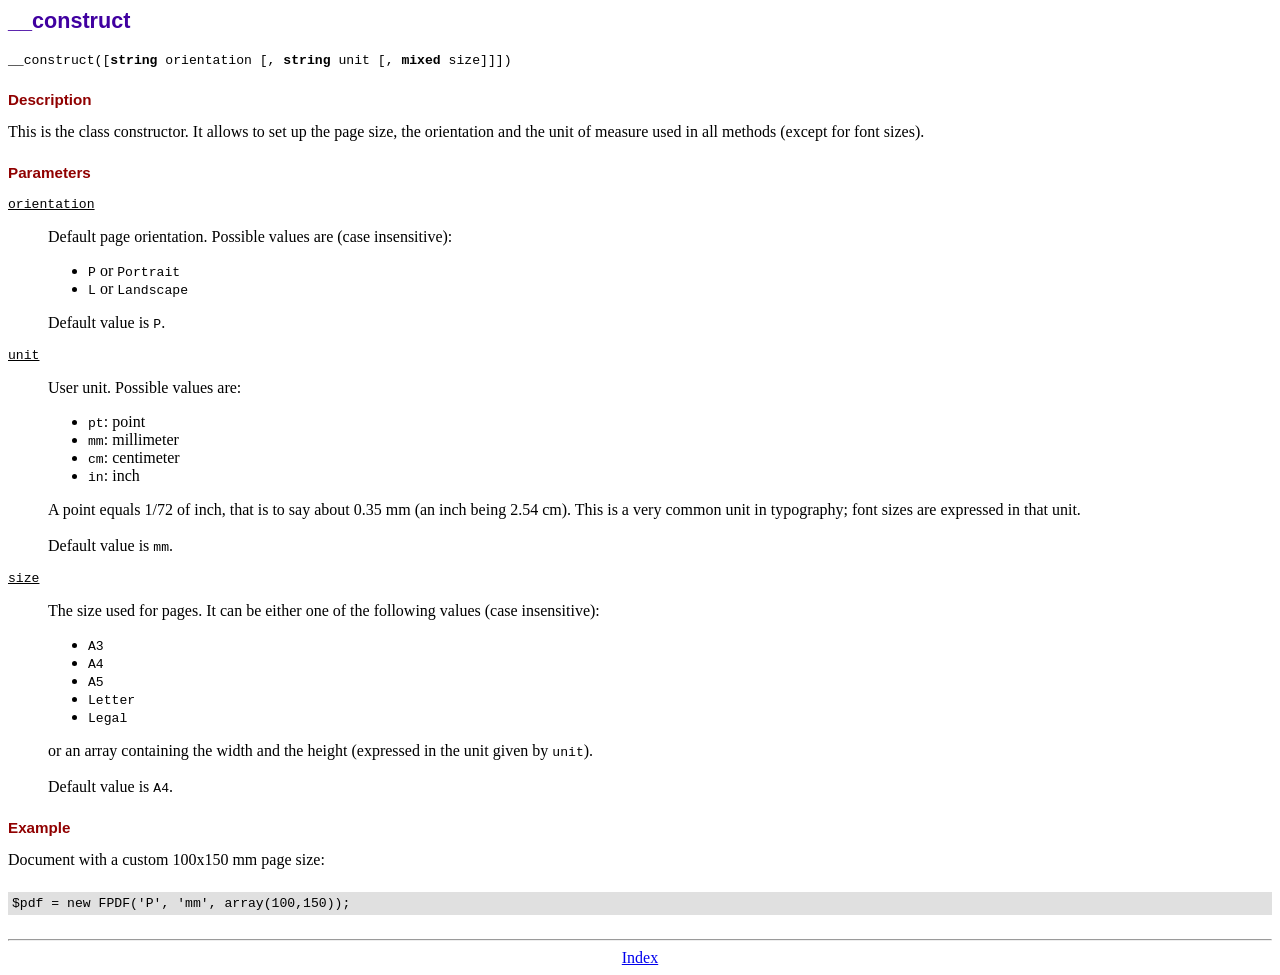
<file: fpdf/doc/__construct.htm>
<!DOCTYPE html PUBLIC "-//W3C//DTD HTML 4.01 Transitional//EN">
<html>
<head>
<meta http-equiv="Content-Type" content="text/html; charset=UTF-8">
<title>__construct</title>
<link type="text/css" rel="stylesheet" href="../fpdf.css">
</head>
<body>
<h1>__construct</h1>
<code>__construct([<b>string</b> orientation [, <b>string</b> unit [, <b>mixed</b> size]]])</code>
<h2>Description</h2>
This is the class constructor. It allows to set up the page size, the orientation and the
unit of measure used in all methods (except for font sizes).
<h2>Parameters</h2>
<dl class="param">
<dt><code>orientation</code></dt>
<dd>
Default page orientation. Possible values are (case insensitive):
<ul>
<li><code>P</code> or <code>Portrait</code></li>
<li><code>L</code> or <code>Landscape</code></li>
</ul>
Default value is <code>P</code>.
</dd>
<dt><code>unit</code></dt>
<dd>
User unit. Possible values are:
<ul>
<li><code>pt</code>: point</li>
<li><code>mm</code>: millimeter</li>
<li><code>cm</code>: centimeter</li>
<li><code>in</code>: inch</li>
</ul>
A point equals 1/72 of inch, that is to say about 0.35 mm (an inch being 2.54 cm). This
is a very common unit in typography; font sizes are expressed in that unit.
<br>
<br>
Default value is <code>mm</code>.
</dd>
<dt><code>size</code></dt>
<dd>
The size used for pages. It can be either one of the following values (case insensitive):
<ul>
<li><code>A3</code></li>
<li><code>A4</code></li>
<li><code>A5</code></li>
<li><code>Letter</code></li>
<li><code>Legal</code></li>
</ul>
or an array containing the width and the height (expressed in the unit given by <code>unit</code>).<br>
<br>
Default value is <code>A4</code>.
</dd>
</dl>
<h2>Example</h2>
Document with a custom 100x150 mm page size:
<div class="doc-source">
<pre><code>$pdf = new FPDF('P', 'mm', array(100,150));</code></pre>
</div>
<hr style="margin-top:1.5em">
<div style="text-align:center"><a href="index.htm">Index</a></div>
</body>
</html>
</file>
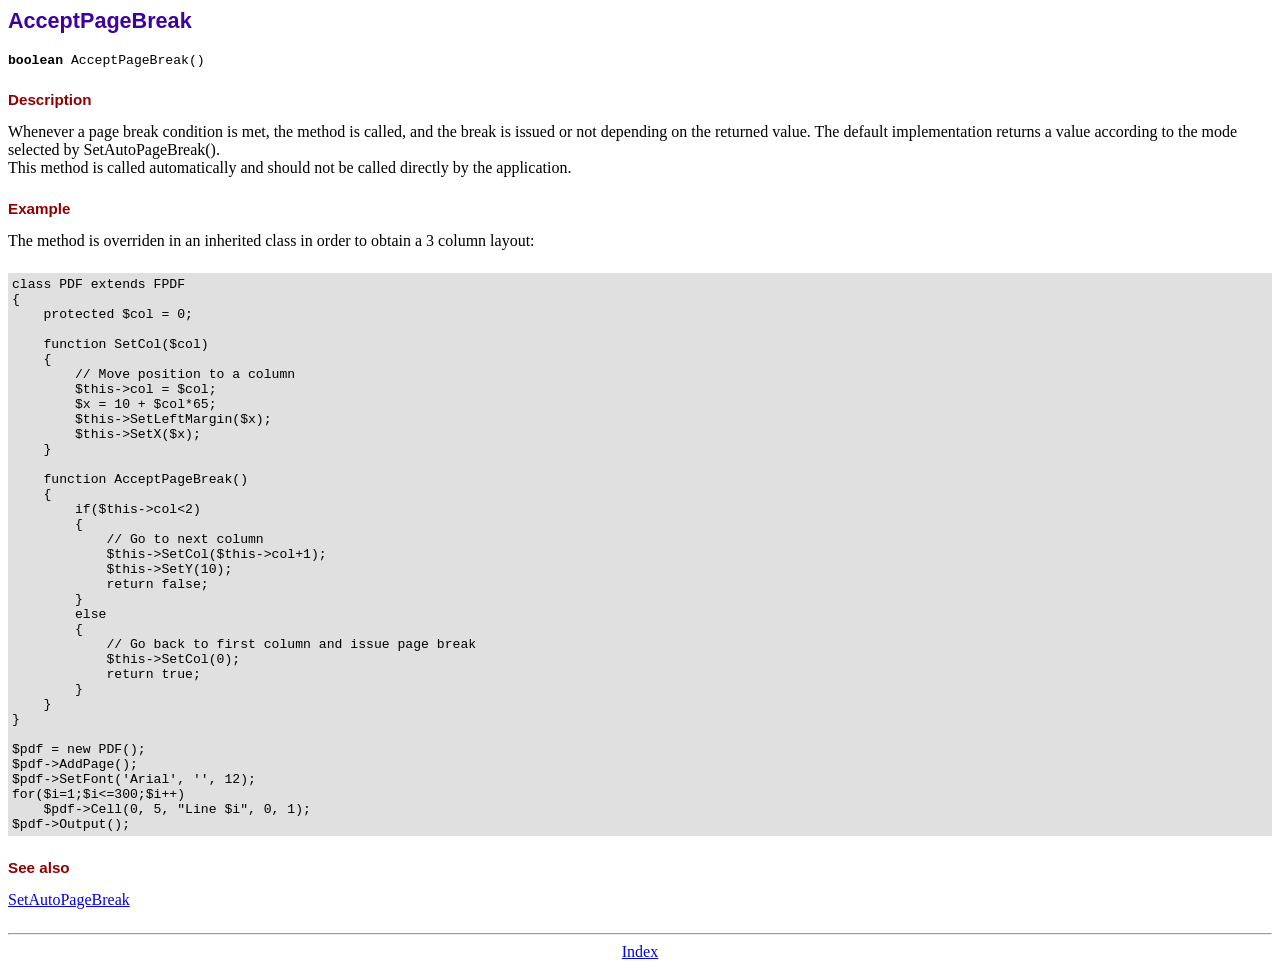
<file: fpdf/doc/acceptpagebreak.htm>
<!DOCTYPE html PUBLIC "-//W3C//DTD HTML 4.01 Transitional//EN">
<html>
<head>
<meta http-equiv="Content-Type" content="text/html; charset=UTF-8">
<title>AcceptPageBreak</title>
<link type="text/css" rel="stylesheet" href="../fpdf.css">
</head>
<body>
<h1>AcceptPageBreak</h1>
<code><b>boolean</b> AcceptPageBreak()</code>
<h2>Description</h2>
Whenever a page break condition is met, the method is called, and the break is issued or not
depending on the returned value. The default implementation returns a value according to the
mode selected by SetAutoPageBreak().
<br>
This method is called automatically and should not be called directly by the application.
<h2>Example</h2>
The method is overriden in an inherited class in order to obtain a 3 column layout:
<div class="doc-source">
<pre><code>class PDF extends FPDF
{
    protected $col = 0;

    function SetCol($col)
    {
        // Move position to a column
        $this-&gt;col = $col;
        $x = 10 + $col*65;
        $this-&gt;SetLeftMargin($x);
        $this-&gt;SetX($x);
    }

    function AcceptPageBreak()
    {
        if($this-&gt;col&lt;2)
        {
            // Go to next column
            $this-&gt;SetCol($this-&gt;col+1);
            $this-&gt;SetY(10);
            return false;
        }
        else
        {
            // Go back to first column and issue page break
            $this-&gt;SetCol(0);
            return true;
        }
    }
}

$pdf = new PDF();
$pdf-&gt;AddPage();
$pdf-&gt;SetFont('Arial', '', 12);
for($i=1;$i&lt;=300;$i++)
    $pdf-&gt;Cell(0, 5, "Line $i", 0, 1);
$pdf-&gt;Output();</code></pre>
</div>
<h2>See also</h2>
<a href="setautopagebreak.htm">SetAutoPageBreak</a>
<hr style="margin-top:1.5em">
<div style="text-align:center"><a href="index.htm">Index</a></div>
</body>
</html>
</file>
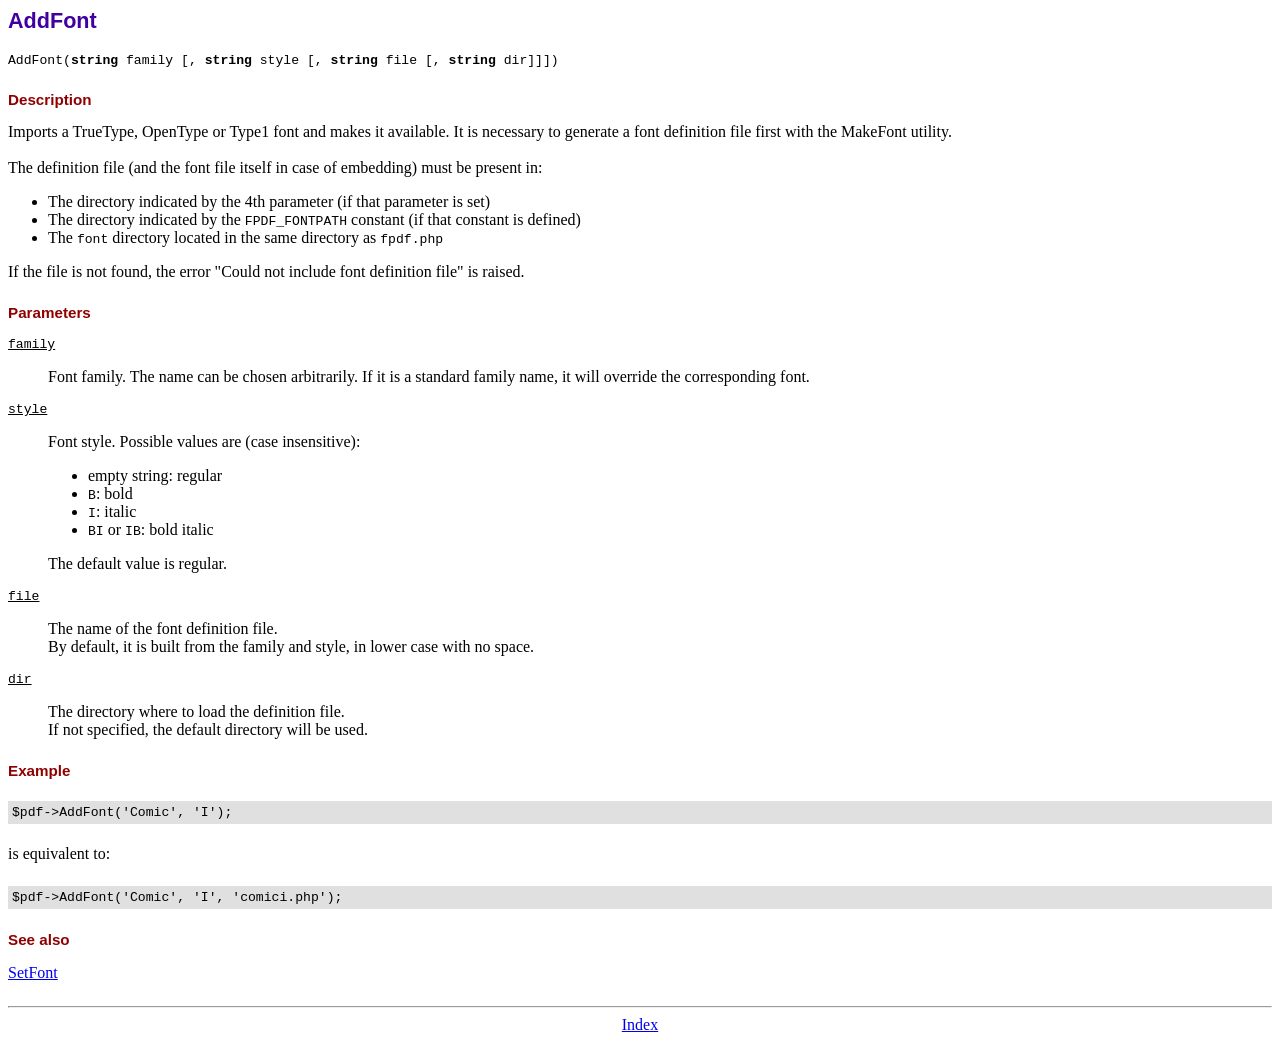
<file: fpdf/doc/addfont.htm>
<!DOCTYPE html PUBLIC "-//W3C//DTD HTML 4.01 Transitional//EN">
<html>
<head>
<meta http-equiv="Content-Type" content="text/html; charset=UTF-8">
<title>AddFont</title>
<link type="text/css" rel="stylesheet" href="../fpdf.css">
</head>
<body>
<h1>AddFont</h1>
<code>AddFont(<b>string</b> family [, <b>string</b> style [, <b>string</b> file [, <b>string</b> dir]]])</code>
<h2>Description</h2>
Imports a TrueType, OpenType or Type1 font and makes it available. It is necessary to generate a font
definition file first with the MakeFont utility.
<br>
<br>
The definition file (and the font file itself in case of embedding) must be present in:
<ul>
<li>The directory indicated by the 4th parameter (if that parameter is set)</li>
<li>The directory indicated by the <code>FPDF_FONTPATH</code> constant (if that constant is defined)</li>
<li>The <code>font</code> directory located in the same directory as <code>fpdf.php</code></li>
</ul>
If the file is not found, the error "Could not include font definition file" is raised.
<h2>Parameters</h2>
<dl class="param">
<dt><code>family</code></dt>
<dd>
Font family. The name can be chosen arbitrarily. If it is a standard family name, it will
override the corresponding font.
</dd>
<dt><code>style</code></dt>
<dd>
Font style. Possible values are (case insensitive):
<ul>
<li>empty string: regular</li>
<li><code>B</code>: bold</li>
<li><code>I</code>: italic</li>
<li><code>BI</code> or <code>IB</code>: bold italic</li>
</ul>
The default value is regular.
</dd>
<dt><code>file</code></dt>
<dd>
The name of the font definition file.
<br>
By default, it is built from the family and style, in lower case with no space.
</dd>
<dt><code>dir</code></dt>
<dd>
The directory where to load the definition file.
<br>
If not specified, the default directory will be used.
</dd>
</dl>
<h2>Example</h2>
<div class="doc-source">
<pre><code>$pdf-&gt;AddFont('Comic', 'I');</code></pre>
</div>
is equivalent to:
<div class="doc-source">
<pre><code>$pdf-&gt;AddFont('Comic', 'I', 'comici.php');</code></pre>
</div>
<h2>See also</h2>
<a href="setfont.htm">SetFont</a>
<hr style="margin-top:1.5em">
<div style="text-align:center"><a href="index.htm">Index</a></div>
</body>
</html>
</file>
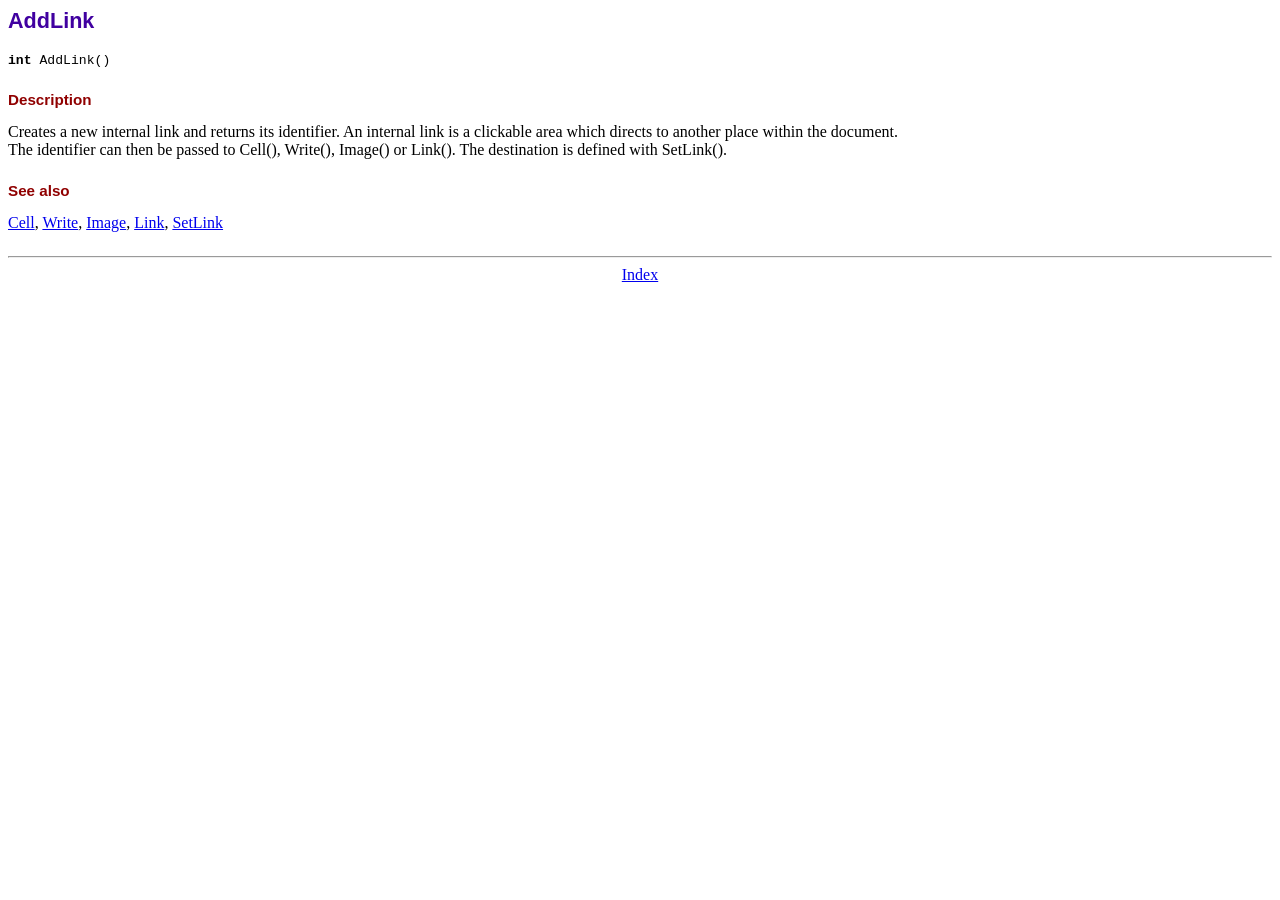
<file: fpdf/doc/addlink.htm>
<!DOCTYPE html PUBLIC "-//W3C//DTD HTML 4.01 Transitional//EN">
<html>
<head>
<meta http-equiv="Content-Type" content="text/html; charset=UTF-8">
<title>AddLink</title>
<link type="text/css" rel="stylesheet" href="../fpdf.css">
</head>
<body>
<h1>AddLink</h1>
<code><b>int</b> AddLink()</code>
<h2>Description</h2>
Creates a new internal link and returns its identifier. An internal link is a clickable area
which directs to another place within the document.
<br>
The identifier can then be passed to Cell(), Write(), Image() or Link(). The destination is
defined with SetLink().
<h2>See also</h2>
<a href="cell.htm">Cell</a>,
<a href="write.htm">Write</a>,
<a href="image.htm">Image</a>,
<a href="link.htm">Link</a>,
<a href="setlink.htm">SetLink</a>
<hr style="margin-top:1.5em">
<div style="text-align:center"><a href="index.htm">Index</a></div>
</body>
</html>
</file>
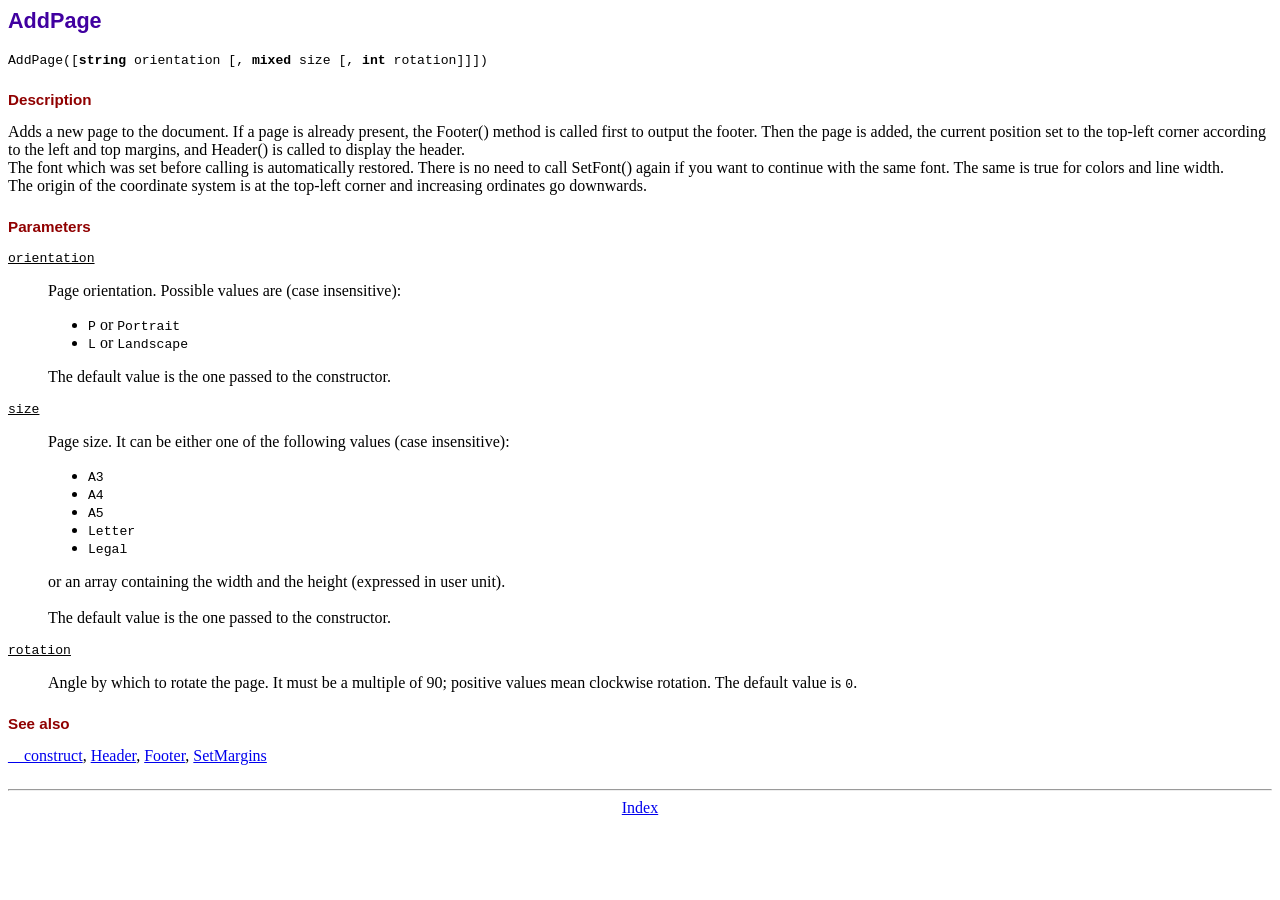
<file: fpdf/doc/addpage.htm>
<!DOCTYPE html PUBLIC "-//W3C//DTD HTML 4.01 Transitional//EN">
<html>
<head>
<meta http-equiv="Content-Type" content="text/html; charset=UTF-8">
<title>AddPage</title>
<link type="text/css" rel="stylesheet" href="../fpdf.css">
</head>
<body>
<h1>AddPage</h1>
<code>AddPage([<b>string</b> orientation [, <b>mixed</b> size [, <b>int</b> rotation]]])</code>
<h2>Description</h2>
Adds a new page to the document. If a page is already present, the Footer() method is called
first to output the footer. Then the page is added, the current position set to the top-left
corner according to the left and top margins, and Header() is called to display the header.
<br>
The font which was set before calling is automatically restored. There is no need to call
SetFont() again if you want to continue with the same font. The same is true for colors and
line width.
<br>
The origin of the coordinate system is at the top-left corner and increasing ordinates go
downwards.
<h2>Parameters</h2>
<dl class="param">
<dt><code>orientation</code></dt>
<dd>
Page orientation. Possible values are (case insensitive):
<ul>
<li><code>P</code> or <code>Portrait</code></li>
<li><code>L</code> or <code>Landscape</code></li>
</ul>
The default value is the one passed to the constructor.
</dd>
<dt><code>size</code></dt>
<dd>
Page size. It can be either one of the following values (case insensitive):
<ul>
<li><code>A3</code></li>
<li><code>A4</code></li>
<li><code>A5</code></li>
<li><code>Letter</code></li>
<li><code>Legal</code></li>
</ul>
or an array containing the width and the height (expressed in user unit).<br>
<br>
The default value is the one passed to the constructor.
</dd>
<dt><code>rotation</code></dt>
<dd>
Angle by which to rotate the page. It must be a multiple of 90; positive values
mean clockwise rotation. The default value is <code>0</code>.
</dd>
</dl>
<h2>See also</h2>
<a href="__construct.htm">__construct</a>,
<a href="header.htm">Header</a>,
<a href="footer.htm">Footer</a>,
<a href="setmargins.htm">SetMargins</a>
<hr style="margin-top:1.5em">
<div style="text-align:center"><a href="index.htm">Index</a></div>
</body>
</html>
</file>
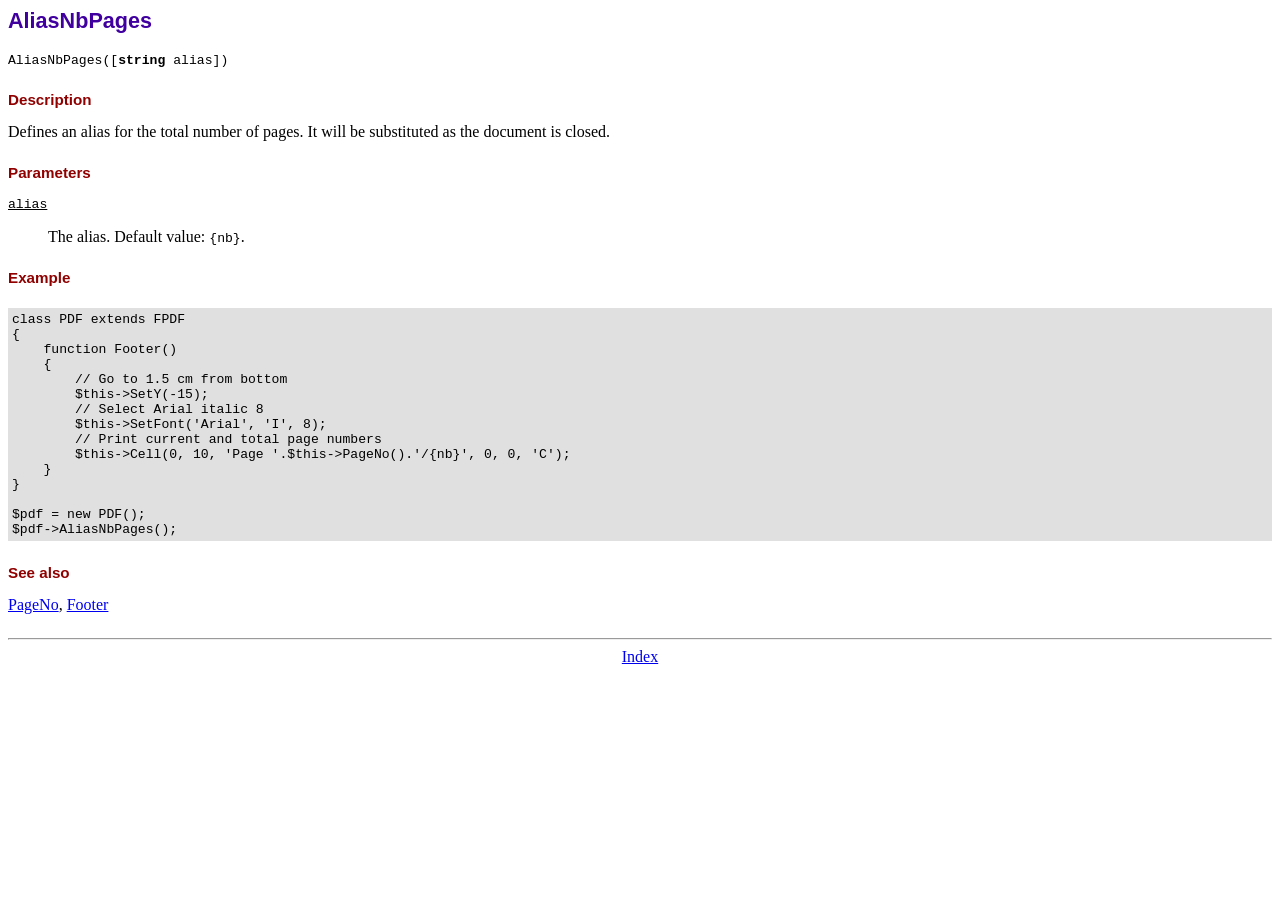
<file: fpdf/doc/aliasnbpages.htm>
<!DOCTYPE html PUBLIC "-//W3C//DTD HTML 4.01 Transitional//EN">
<html>
<head>
<meta http-equiv="Content-Type" content="text/html; charset=UTF-8">
<title>AliasNbPages</title>
<link type="text/css" rel="stylesheet" href="../fpdf.css">
</head>
<body>
<h1>AliasNbPages</h1>
<code>AliasNbPages([<b>string</b> alias])</code>
<h2>Description</h2>
Defines an alias for the total number of pages. It will be substituted as the document is
closed.
<h2>Parameters</h2>
<dl class="param">
<dt><code>alias</code></dt>
<dd>
The alias. Default value: <code>{nb}</code>.
</dd>
</dl>
<h2>Example</h2>
<div class="doc-source">
<pre><code>class PDF extends FPDF
{
    function Footer()
    {
        // Go to 1.5 cm from bottom
        $this-&gt;SetY(-15);
        // Select Arial italic 8
        $this-&gt;SetFont('Arial', 'I', 8);
        // Print current and total page numbers
        $this-&gt;Cell(0, 10, 'Page '.$this-&gt;PageNo().'/{nb}', 0, 0, 'C');
    }
}

$pdf = new PDF();
$pdf-&gt;AliasNbPages();</code></pre>
</div>
<h2>See also</h2>
<a href="pageno.htm">PageNo</a>,
<a href="footer.htm">Footer</a>
<hr style="margin-top:1.5em">
<div style="text-align:center"><a href="index.htm">Index</a></div>
</body>
</html>
</file>
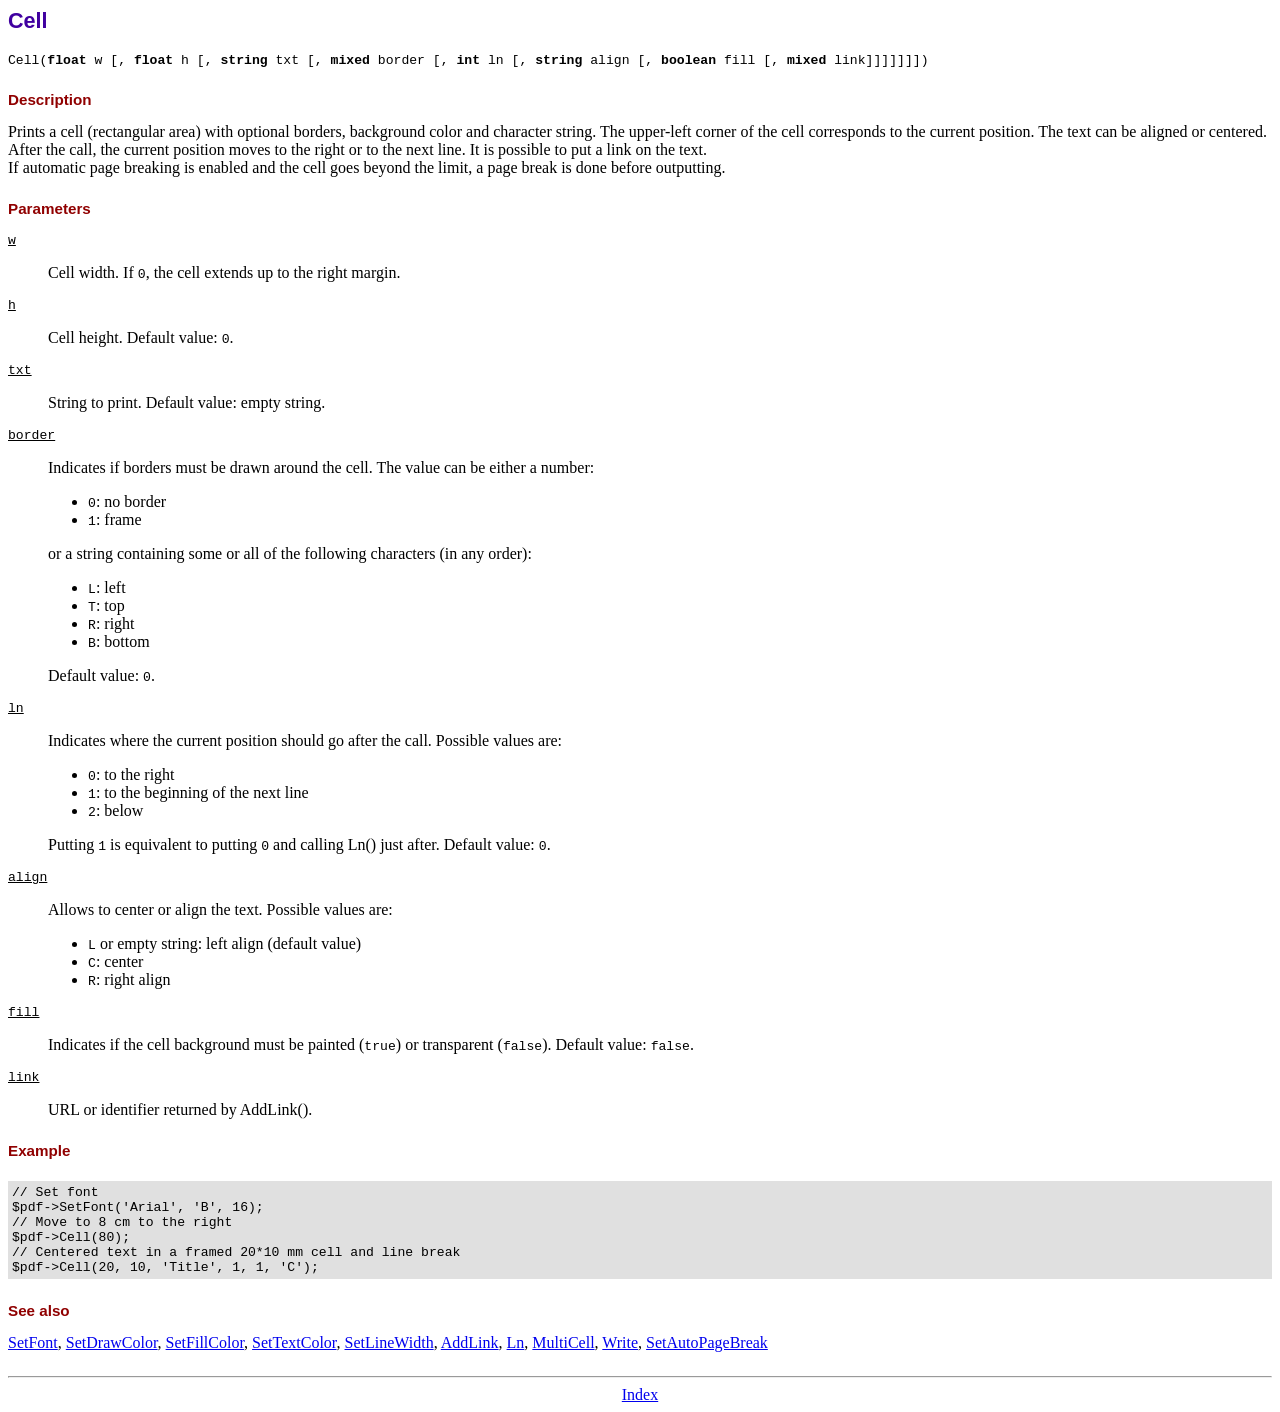
<file: fpdf/doc/cell.htm>
<!DOCTYPE html PUBLIC "-//W3C//DTD HTML 4.01 Transitional//EN">
<html>
<head>
<meta http-equiv="Content-Type" content="text/html; charset=UTF-8">
<title>Cell</title>
<link type="text/css" rel="stylesheet" href="../fpdf.css">
</head>
<body>
<h1>Cell</h1>
<code>Cell(<b>float</b> w [, <b>float</b> h [, <b>string</b> txt [, <b>mixed</b> border [, <b>int</b> ln [, <b>string</b> align [, <b>boolean</b> fill [, <b>mixed</b> link]]]]]]])</code>
<h2>Description</h2>
Prints a cell (rectangular area) with optional borders, background color and character string.
The upper-left corner of the cell corresponds to the current position. The text can be aligned
or centered. After the call, the current position moves to the right or to the next line. It is
possible to put a link on the text.
<br>
If automatic page breaking is enabled and the cell goes beyond the limit, a page break is
done before outputting.
<h2>Parameters</h2>
<dl class="param">
<dt><code>w</code></dt>
<dd>
Cell width. If <code>0</code>, the cell extends up to the right margin.
</dd>
<dt><code>h</code></dt>
<dd>
Cell height.
Default value: <code>0</code>.
</dd>
<dt><code>txt</code></dt>
<dd>
String to print.
Default value: empty string.
</dd>
<dt><code>border</code></dt>
<dd>
Indicates if borders must be drawn around the cell. The value can be either a number:
<ul>
<li><code>0</code>: no border</li>
<li><code>1</code>: frame</li>
</ul>
or a string containing some or all of the following characters (in any order):
<ul>
<li><code>L</code>: left</li>
<li><code>T</code>: top</li>
<li><code>R</code>: right</li>
<li><code>B</code>: bottom</li>
</ul>
Default value: <code>0</code>.
</dd>
<dt><code>ln</code></dt>
<dd>
Indicates where the current position should go after the call. Possible values are:
<ul>
<li><code>0</code>: to the right</li>
<li><code>1</code>: to the beginning of the next line</li>
<li><code>2</code>: below</li>
</ul>
Putting <code>1</code> is equivalent to putting <code>0</code> and calling Ln() just after.
Default value: <code>0</code>.
</dd>
<dt><code>align</code></dt>
<dd>
Allows to center or align the text. Possible values are:
<ul>
<li><code>L</code> or empty string: left align (default value)</li>
<li><code>C</code>: center</li>
<li><code>R</code>: right align</li>
</ul>
</dd>
<dt><code>fill</code></dt>
<dd>
Indicates if the cell background must be painted (<code>true</code>) or transparent (<code>false</code>).
Default value: <code>false</code>.
</dd>
<dt><code>link</code></dt>
<dd>
URL or identifier returned by AddLink().
</dd>
</dl>
<h2>Example</h2>
<div class="doc-source">
<pre><code>// Set font
$pdf-&gt;SetFont('Arial', 'B', 16);
// Move to 8 cm to the right
$pdf-&gt;Cell(80);
// Centered text in a framed 20*10 mm cell and line break
$pdf-&gt;Cell(20, 10, 'Title', 1, 1, 'C');</code></pre>
</div>
<h2>See also</h2>
<a href="setfont.htm">SetFont</a>,
<a href="setdrawcolor.htm">SetDrawColor</a>,
<a href="setfillcolor.htm">SetFillColor</a>,
<a href="settextcolor.htm">SetTextColor</a>,
<a href="setlinewidth.htm">SetLineWidth</a>,
<a href="addlink.htm">AddLink</a>,
<a href="ln.htm">Ln</a>,
<a href="multicell.htm">MultiCell</a>,
<a href="write.htm">Write</a>,
<a href="setautopagebreak.htm">SetAutoPageBreak</a>
<hr style="margin-top:1.5em">
<div style="text-align:center"><a href="index.htm">Index</a></div>
</body>
</html>
</file>
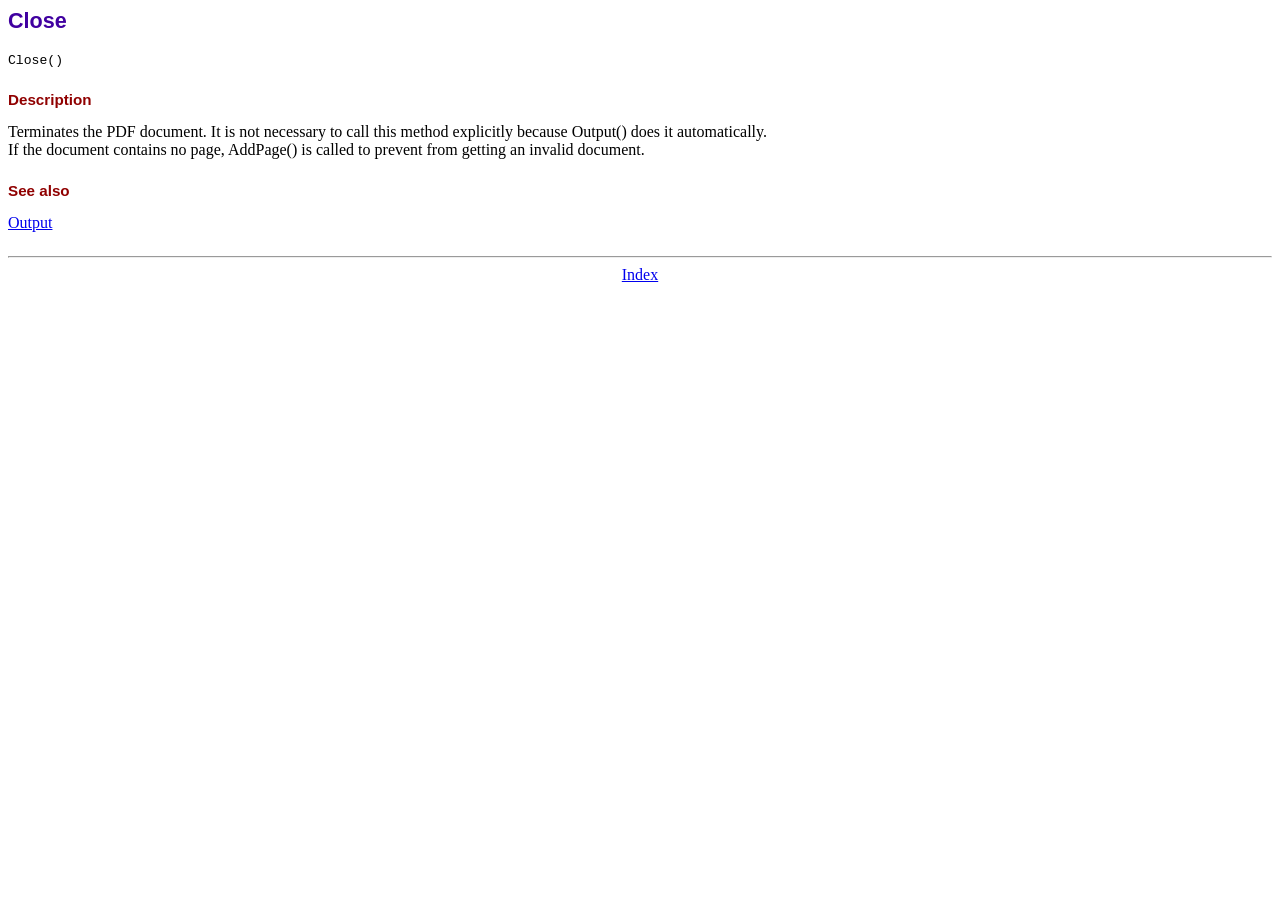
<file: fpdf/doc/close.htm>
<!DOCTYPE html PUBLIC "-//W3C//DTD HTML 4.01 Transitional//EN">
<html>
<head>
<meta http-equiv="Content-Type" content="text/html; charset=UTF-8">
<title>Close</title>
<link type="text/css" rel="stylesheet" href="../fpdf.css">
</head>
<body>
<h1>Close</h1>
<code>Close()</code>
<h2>Description</h2>
Terminates the PDF document. It is not necessary to call this method explicitly because Output()
does it automatically.
<br>
If the document contains no page, AddPage() is called to prevent from getting an invalid document.
<h2>See also</h2>
<a href="output.htm">Output</a>
<hr style="margin-top:1.5em">
<div style="text-align:center"><a href="index.htm">Index</a></div>
</body>
</html>
</file>
<file: fpdf/fpdf.css>
body {font-family:"Times New Roman",serif}
h1 {font:bold 135% Arial,sans-serif; color:#4000A0; margin-bottom:0.9em}
h2 {font:bold 95% Arial,sans-serif; color:#900000; margin-top:1.5em; margin-bottom:1em}
dl.param dt {text-decoration:underline}
dl.param dd {margin-top:1em; margin-bottom:1em}
dl.param ul {margin-top:1em; margin-bottom:1em}
tt, code, kbd {font-family:"Courier New",Courier,monospace; font-size:82%}
div.source {margin-top:1.4em; margin-bottom:1.3em}
div.source pre {display:table; border:1px solid #24246A; width:100%; margin:0em; font-family:inherit; font-size:100%}
div.source code {display:block; border:1px solid #C5C5EC; background-color:#F0F5FF; padding:6px; color:#000000}
div.doc-source {margin-top:1.4em; margin-bottom:1.3em}
div.doc-source pre {display:table; width:100%; margin:0em; font-family:inherit; font-size:100%}
div.doc-source code {display:block; background-color:#E0E0E0; padding:4px}
.kw {color:#000080; font-weight:bold}
.str {color:#CC0000}
.cmt {color:#008000}
p.demo {text-align:center; margin-top:-0.9em}
a.demo {text-decoration:none; font-weight:bold; color:#0000CC}
a.demo:link {text-decoration:none; font-weight:bold; color:#0000CC}
a.demo:hover {text-decoration:none; font-weight:bold; color:#0000FF}
a.demo:active {text-decoration:none; font-weight:bold; color:#0000FF}
</file>
